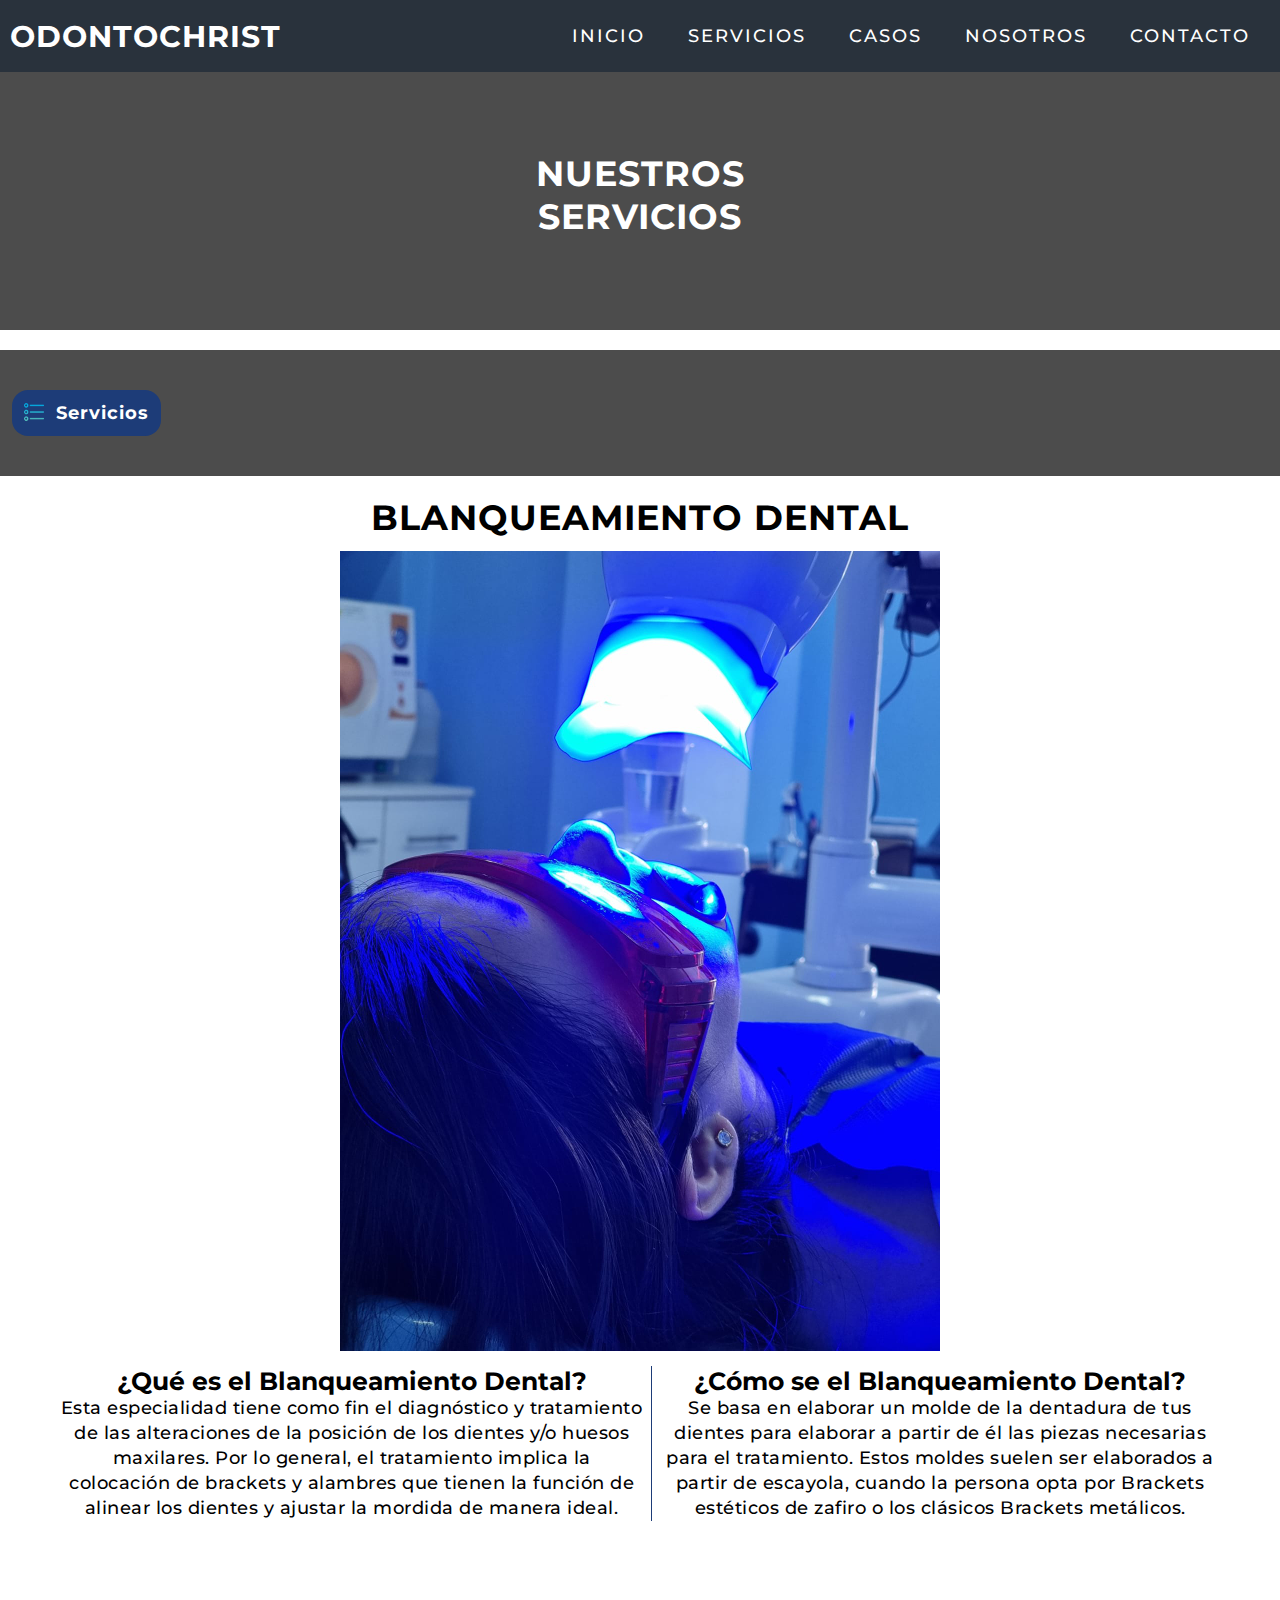
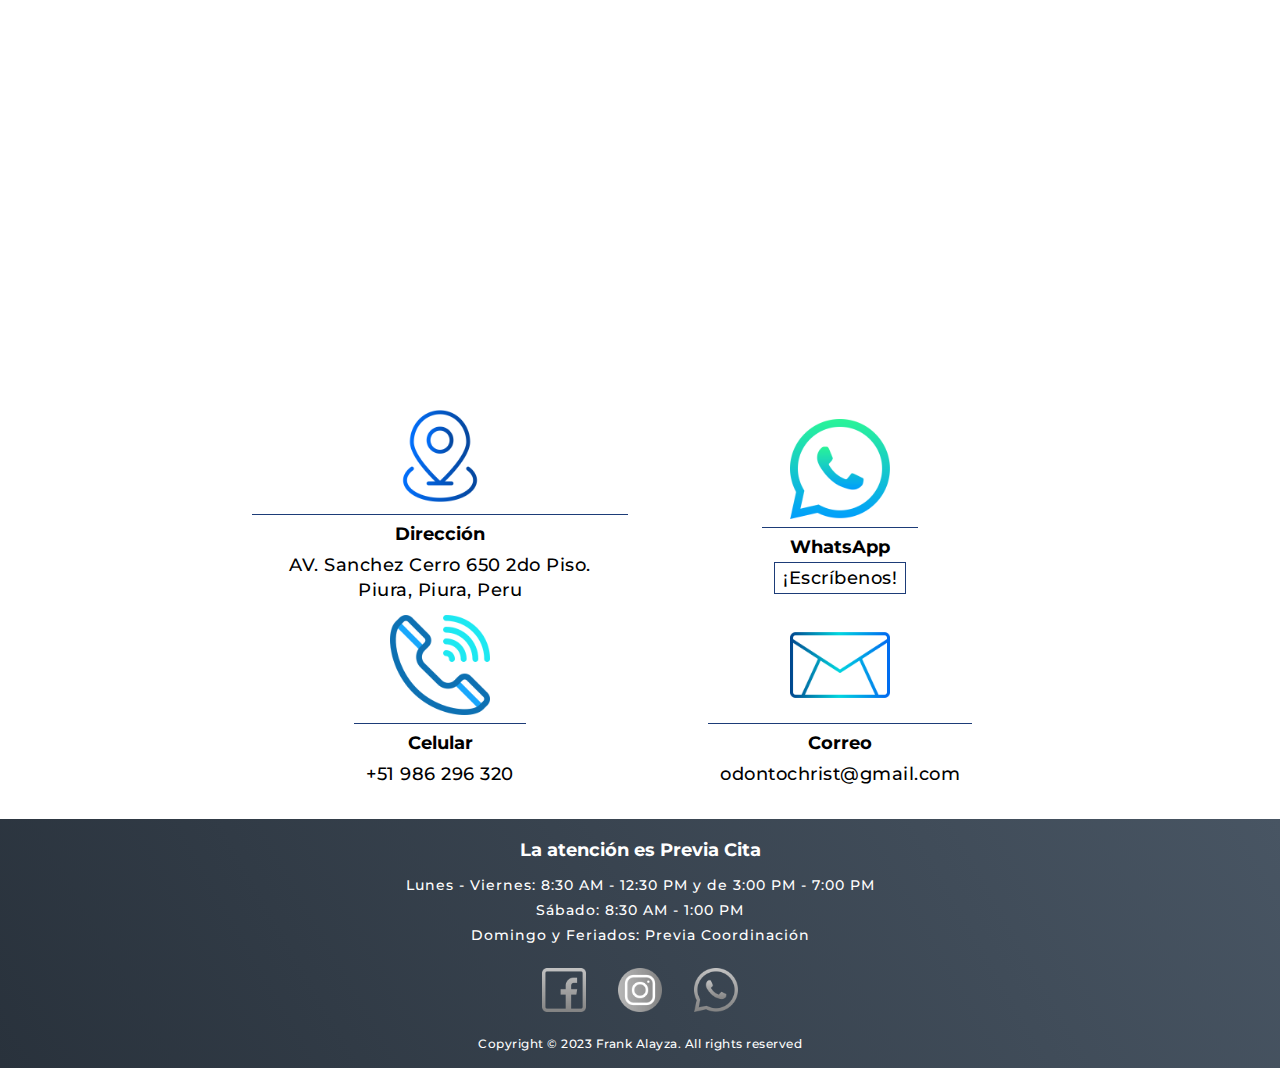
<file: HTML/blanqueamiento.html>
<!DOCTYPE html>
<html lang="es">
<head>
    <meta charset="UTF-8">
    <meta http-equiv="X-UA-Compatible" content="IE=edge">
    <meta name="viewport" content="width=device-width, initial-scale=1.0">
    <title>Ortodoncia</title>
    <link rel="stylesheet" href="../CSS/services-sub_pages.css">
    <style>
        .specialties-container {
            background-image: url(https://www.dentaltix.com/es/sites/default/files/blanqueamiento-dental-peroxido.jpg);
        }
    </style>
</head>
<body>

    <!-- Header -->

    <section id="header">
        <div class="header container">
          <div class="nav-bar">
            <div class="brand">
              <a href="index.html#hero">
                <h1>Odontochrist</h1>
              </a>
            </div>
            <div class="nav-list">
              <div class="hamburger">
                <div class="bar"></div>
              </div>
              <ul>
                <li><a href="../HTML/index.html#hero" data-after="Inicio">Inicio</a></li>
                <li><a href="../HTML/index.html#services" data-after="Servicios">Servicios</a></li>
                <li><a href="../HTML/index.html#cases" data-after="Nosotros">Casos</a></li>
                <li><a href="../HTML/index.html#about" data-after="Contacto">Nosotros</a></li>
                <li><a href="#contact" data-after="Contacto">Contacto</a></li>
              </ul>
            </div>
          </div>
        </div>
      </section>

    <!-- End Header -->

    <!-- Hero Section -->
    
    <section id="hero">
        <div class="hero-container">
            <h1>Nuestros Servicios</h1>
        </div>
    </section>

    <!-- End Hero Section -->

    <!-- Specialties Section -->

    <section id="specialties">
        <div id="specialties_image" class="specialties-container">
            <div id="initiator-services" class="all_specialties-container">
                <div class="all_specialties-container-top">
                    <div>
                        <img src="../IMG/lista (1).png" alt="">
                        <h3>Servicios</h3>
                    </div>
                    <div id="close_all_services" class="close-all_specialties-container-top">
                        <img src="../IMG/marca-x.png" alt="">
                    </div>
                </div>
                <ul>
                    <li id="ortodoncia" onclick="ortodoncia()">
                        <div>
                            <img src="../IMG/flecha-correcta.png" alt="">
                            <p>Ortodoncia</p>
                        </div>
                    </li>
                    <li id="profilaxis" onclick="profilaxis()">
                        <div>
                            <img src="../IMG/flecha-correcta.png" alt="">
                            <p>Profilaxis Dental</p>
                        </div>
                    </li>
                    <li id="curaciones" onclick="curaciones()">
                        <div>
                            <img src="../IMG/flecha-correcta.png" alt="">
                            <p>Curaciones Dentales</p>
                        </div>
                    </li>
                    <li id="endodoncia" onclick="endodoncia()">
                        <div>
                            <img src="../IMG/flecha-correcta.png" alt="">
                            <p>Endodoncia</p>
                        </div>
                    </li>
                    <li id="cirugia" onclick="cirugia()">
                        <div>
                            <img src="../IMG/flecha-correcta.png" alt="">
                            <p>Cirugía Dental</p>
                        </div>
                    </li>
                    <li id="rehabilitacion" onclick="rehabilitacion()">
                        <div>
                            <img src="../IMG/flecha-correcta.png" alt="">
                            <p>Rehabilitación Oral</p>
                        </div>
                    </li>
                    <li id="radiologia" onclick="radiologia()">
                        <div>
                            <img src="../IMG/flecha-correcta.png" alt="">
                            <p>Radiología Dental</p>
                        </div>
                    </li>
                    <li id="odontopediatria" onclick="odontopediatria()">
                        <div>
                            <img src="../IMG/flecha-correcta.png" alt="">
                            <p>Odontopediatría</p>
                        </div>
                    </li>
                    <li id="estetica" onclick="estetica()">
                        <div>
                            <img src="../IMG/flecha-correcta.png" alt="">
                            <p>Estética Dental</p>
                        </div>
                    </li>
                    <li id="blanqueamiento" onclick="blanqueamiento()">
                        <div>
                            <img src="../IMG/flecha-correcta.png" alt="">
                            <p>Blanqueamiento Dental</p>
                        </div>
                    </li>
                </ul>
            </div>
        </div>
    </section>

    <!-- End Specialties Section -->

    <!-- Specialty Section -->

    <section id="specialty">
        <div class="specialty-container">
            <h1 id="specialty-title">Blanqueamiento Dental</h1>
            <div class="specialty-img">
                <img id="specialty-image" src="../IMG/blanqueamiento.jpeg" alt="">
            </div>
            <div class="specialty-info">
                <div class="specialty-info-left">
                    <h2 id="specialty-FQ">¿Qué es el Blanqueamiento Dental?</h2>
                    <p id="specialty-FI">Esta especialidad tiene como fin el diagnóstico y tratamiento de las alteraciones de la posición de los dientes y/o huesos maxilares. Por lo general, el tratamiento implica la colocación de brackets y alambres que tienen la función de alinear los dientes y ajustar la mordida de manera ideal.</p>
                </div>
                <div class="specialty-info-right">
                    <h2 id="specialty-SQ">¿Cómo se el Blanqueamiento Dental?</h2>
                    <p id="specialty-SI">Se basa en elaborar un molde de la dentadura de tus dientes para elaborar a partir de él las piezas necesarias para el tratamiento. Estos moldes suelen ser elaborados a partir de escayola, cuando la persona opta por Brackets estéticos de zafiro o los clásicos Brackets metálicos.</p>
                </div>
            </div>
        </div>
    </section>

    <!-- End Specialty Section -->

    <!-- Contact Section -->
    
    <section id="contact">
        <div class="contact-container">
            <div class="contact-top">
                <iframe src="https://www.google.com/maps/embed?pb=!1m18!1m12!1m3!1d248.34031626902902!2d-80.62768158374666!3d-5.192509284201318!2m3!1f0!2f0!3f0!3m2!1i1024!2i768!4f13.1!3m3!1m2!1s0x904a11b3b5286883%3A0xe7a7b4e5310794dd!2sODONTOCHRIST!5e0!3m2!1ses!2spe!4v1683001592330!5m2!1ses!2spe" width="800" height="600" style="border:0;" allowfullscreen="" loading="lazy" referrerpolicy="no-referrer-when-downgrade"></iframe>
            </div>
            <div class="contact-bot">
                <div class="contact-items-container">
                    <div class="contact-item">
                        <div class="contact-item-img">
                            <img src="../IMG/marca-de-alfiler.png" alt="Map's logo">
                        </div>
                        <div class="contact-item-info">
                            <h3>Dirección</h3>
                            <p>AV. Sanchez Cerro 650 2do Piso. Piura, Piura, Peru</p>
                        </div>
                    </div>
                    <div class="contact-item">
                        <div class="contact-item-img">
                            <img src="../IMG/whatsapp.png" alt="WhatsApp logo">
                        </div>
                        <div class="contact-item-info">
                            <h3>WhatsApp</h3>
                            <p><a href="https://wa.link/ukxzh8">¡Escríbenos!</a></p>
                        </div>
                    </div>
                    <div class="contact-item">
                        <div class="contact-item-img">
                            <img src="../IMG/llamada-telefonica.png" alt="phone logo">
                        </div>
                        <div class="contact-item-info">
                            <h3>Celular</h3>
                            <p>+51 986 296 320</p>
                        </div>
                    </div>
                    <div class="contact-item">
                        <div class="contact-item-img">
                            <img src="../IMG/sobre.png" alt="mail logo">
                        </div>
                        <div class="contact-item-info">
                            <h3>Correo</h3>
                            <p>odontochrist@gmail.com</p>
                        </div>
                    </div>
                </div>
            </div>
        </div>
    </section>

    <!-- End Contact Section -->

    <!-- Footer -->

    <section id="footer">
        <div class="footer-container">
            <div class="schedule">
                <h3>La atención es Previa Cita</h3>
                <p>
                    Lunes - Viernes: 8:30 AM - 12:30 PM y de 3:00 PM - 7:00 PM<br>
                    Sábado: 8:30 AM - 1:00 PM <br>
                    Domingo y Feriados: Previa Coordinación
                </p>
            </div>
            <div class="social-icons">
                <div class="social-item">
                    <a href="https://www.facebook.com/ODONTOCHRIST/">
                        <img src="../IMG/facebook.png" alt="facebook's icon">
                    </a>
                </div>
                <div class="social-item">
                    <a href="https://www.instagram.com/odontochrist87/?igshid=ZDdkNTZiNTM%3D">
                        <img src="../IMG/instagram.png" alt="facebook's icon">
                    </a>
                </div>
                <div class="social-item">
                    <a href="https://wa.link/ukxzh8">
                        <img src="../IMG/whatsapp.png" alt="facebook's icon">
                    </a>
                </div>
            </div>
            <p>Copyright © 2023 Frank Alayza. All rights reserved</p>
        </div>
    </section>

    <!-- End Footer -->
    
    <script src="../JS/main.js"></script>
</body>
</html>
</file>
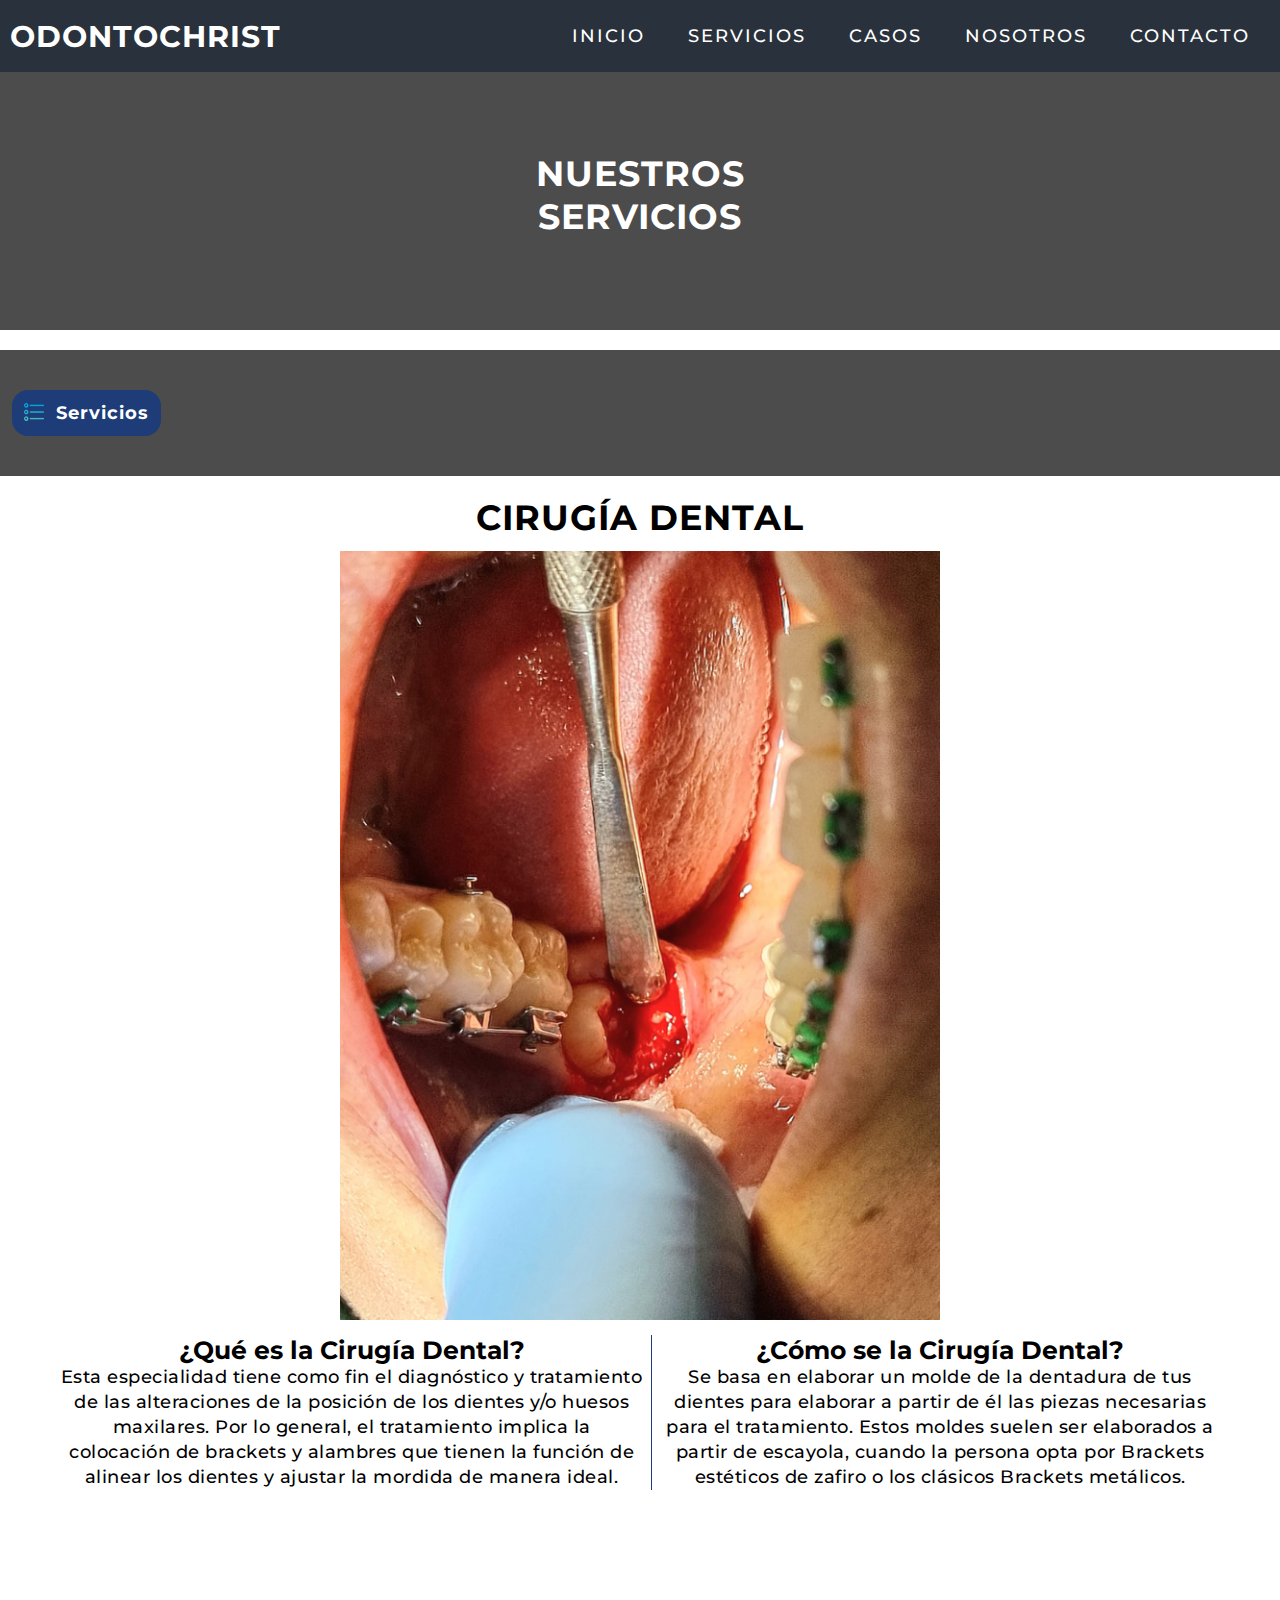
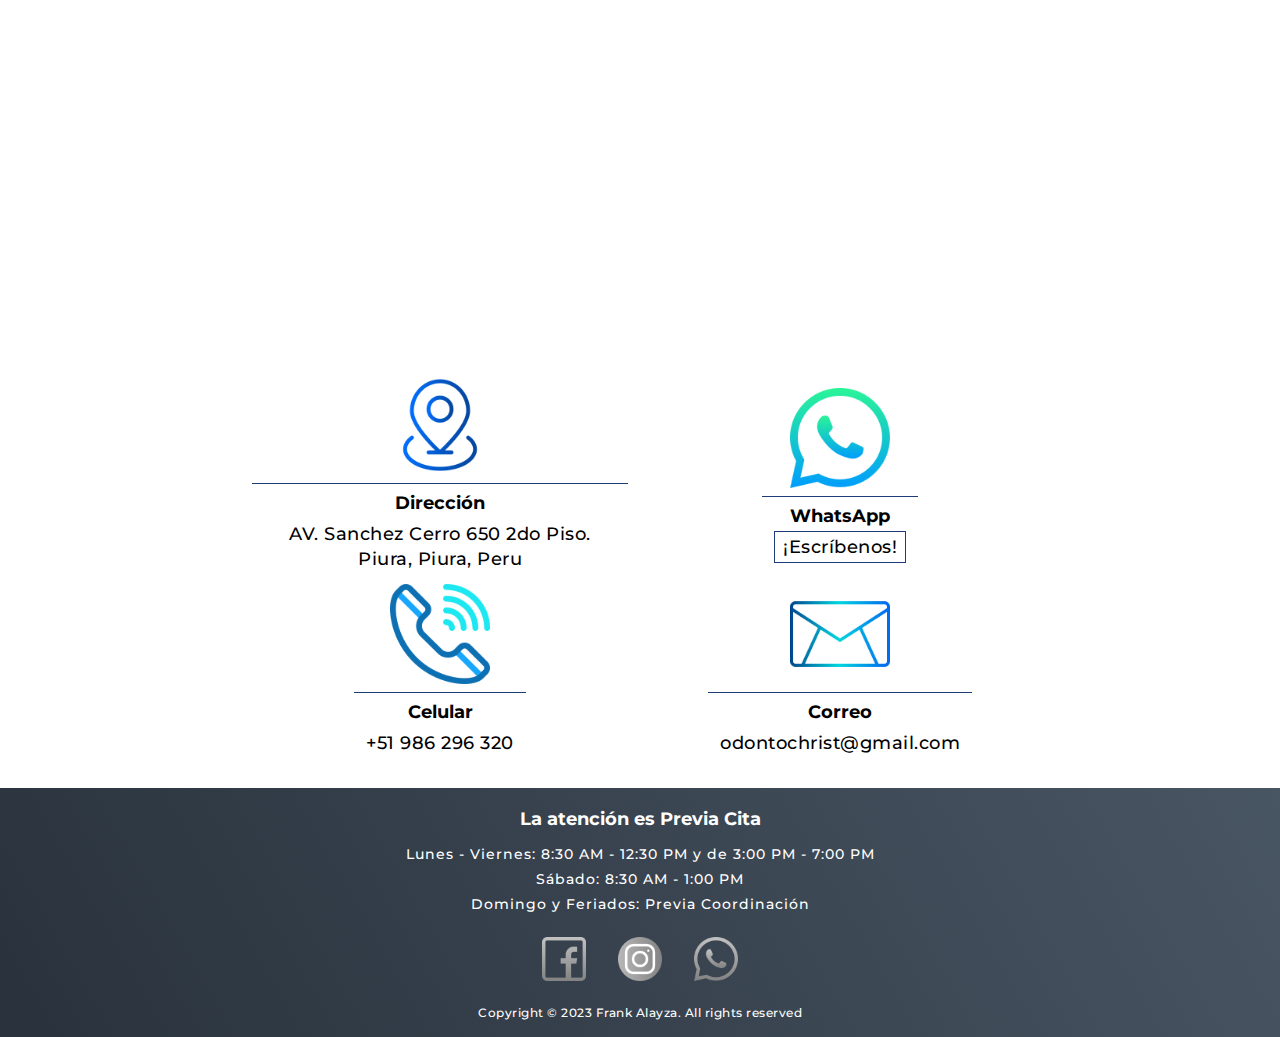
<file: HTML/cirugia.html>
<!DOCTYPE html>
<html lang="es">
<head>
    <meta charset="UTF-8">
    <meta http-equiv="X-UA-Compatible" content="IE=edge">
    <meta name="viewport" content="width=device-width, initial-scale=1.0">
    <title>Ortodoncia</title>
    <link rel="stylesheet" href="../CSS/services-sub_pages.css">
    <style>
        .specialties-container {
            background-image: url(https://www.clinicasdentalbell.es/wp-content/uploads/2021/03/preguntas-cirugia-bucal-CD-1024x683.jpg);
        }
    </style>
</head>
<body>

    <!-- Header -->

    <section id="header">
        <div class="header container">
          <div class="nav-bar">
            <div class="brand">
              <a href="index.html#hero">
                <h1>Odontochrist</h1>
              </a>
            </div>
            <div class="nav-list">
              <div class="hamburger">
                <div class="bar"></div>
              </div>
              <ul>
                <li><a href="../HTML/index.html#hero" data-after="Inicio">Inicio</a></li>
                <li><a href="../HTML/index.html#services" data-after="Servicios">Servicios</a></li>
                <li><a href="../HTML/index.html#cases" data-after="Nosotros">Casos</a></li>
                <li><a href="../HTML/index.html#about" data-after="Contacto">Nosotros</a></li>
                <li><a href="#contact" data-after="Contacto">Contacto</a></li>
              </ul>
            </div>
          </div>
        </div>
      </section>

    <!-- End Header -->

    <!-- Hero Section -->
    
    <section id="hero">
        <div class="hero-container">
            <h1>Nuestros Servicios</h1>
        </div>
    </section>

    <!-- End Hero Section -->

    <!-- Specialties Section -->

    <section id="specialties">
        <div id="specialties_image" class="specialties-container">
            <div id="initiator-services" class="all_specialties-container">
                <div class="all_specialties-container-top">
                    <div>
                        <img src="../IMG/lista (1).png" alt="">
                        <h3>Servicios</h3>
                    </div>
                    <div id="close_all_services" class="close-all_specialties-container-top">
                        <img src="../IMG/marca-x.png" alt="">
                    </div>
                </div>
                <ul>
                    <li id="ortodoncia" onclick="ortodoncia()">
                        <div>
                            <img src="../IMG/flecha-correcta.png" alt="">
                            <p>Ortodoncia</p>
                        </div>
                    </li>
                    <li id="profilaxis" onclick="profilaxis()">
                        <div>
                            <img src="../IMG/flecha-correcta.png" alt="">
                            <p>Profilaxis Dental</p>
                        </div>
                    </li>
                    <li id="curaciones" onclick="curaciones()">
                        <div>
                            <img src="../IMG/flecha-correcta.png" alt="">
                            <p>Curaciones Dentales</p>
                        </div>
                    </li>
                    <li id="endodoncia" onclick="endodoncia()">
                        <div>
                            <img src="../IMG/flecha-correcta.png" alt="">
                            <p>Endodoncia</p>
                        </div>
                    </li>
                    <li id="cirugia" onclick="cirugia()">
                        <div>
                            <img src="../IMG/flecha-correcta.png" alt="">
                            <p>Cirugía Dental</p>
                        </div>
                    </li>
                    <li id="rehabilitacion" onclick="rehabilitacion()">
                        <div>
                            <img src="../IMG/flecha-correcta.png" alt="">
                            <p>Rehabilitación Oral</p>
                        </div>
                    </li>
                    <li id="radiologia" onclick="radiologia()">
                        <div>
                            <img src="../IMG/flecha-correcta.png" alt="">
                            <p>Radiología Dental</p>
                        </div>
                    </li>
                    <li id="odontopediatria" onclick="odontopediatria()">
                        <div>
                            <img src="../IMG/flecha-correcta.png" alt="">
                            <p>Odontopediatría</p>
                        </div>
                    </li>
                    <li id="estetica" onclick="estetica()">
                        <div>
                            <img src="../IMG/flecha-correcta.png" alt="">
                            <p>Estética Dental</p>
                        </div>
                    </li>
                    <li id="blanqueamiento" onclick="blanqueamiento()">
                        <div>
                            <img src="../IMG/flecha-correcta.png" alt="">
                            <p>Blanqueamiento Dental</p>
                        </div>
                    </li>
                </ul>
            </div>
        </div>
    </section>

    <!-- End Specialties Section -->

    <!-- Specialty Section -->

    <section id="specialty">
        <div class="specialty-container">
            <h1 id="specialty-title">Cirugía Dental</h1>
            <div class="specialty-img">
                <img id="specialty-image" src="../IMG/cirujia_dental.jpeg" alt="">
            </div>
            <div class="specialty-info">
                <div class="specialty-info-left">
                    <h2 id="specialty-FQ">¿Qué es la Cirugía Dental?</h2>
                    <p id="specialty-FI">Esta especialidad tiene como fin el diagnóstico y tratamiento de las alteraciones de la posición de los dientes y/o huesos maxilares. Por lo general, el tratamiento implica la colocación de brackets y alambres que tienen la función de alinear los dientes y ajustar la mordida de manera ideal.</p>
                </div>
                <div class="specialty-info-right">
                    <h2 id="specialty-SQ">¿Cómo se la Cirugía Dental?</h2>
                    <p id="specialty-SI">Se basa en elaborar un molde de la dentadura de tus dientes para elaborar a partir de él las piezas necesarias para el tratamiento. Estos moldes suelen ser elaborados a partir de escayola, cuando la persona opta por Brackets estéticos de zafiro o los clásicos Brackets metálicos.</p>
                </div>
            </div>
        </div>
    </section>

    <!-- End Specialty Section -->

    <!-- Contact Section -->
    
    <section id="contact">
        <div class="contact-container">
            <div class="contact-top">
                <iframe src="https://www.google.com/maps/embed?pb=!1m18!1m12!1m3!1d248.34031626902902!2d-80.62768158374666!3d-5.192509284201318!2m3!1f0!2f0!3f0!3m2!1i1024!2i768!4f13.1!3m3!1m2!1s0x904a11b3b5286883%3A0xe7a7b4e5310794dd!2sODONTOCHRIST!5e0!3m2!1ses!2spe!4v1683001592330!5m2!1ses!2spe" width="800" height="600" style="border:0;" allowfullscreen="" loading="lazy" referrerpolicy="no-referrer-when-downgrade"></iframe>
            </div>
            <div class="contact-bot">
                <div class="contact-items-container">
                    <div class="contact-item">
                        <div class="contact-item-img">
                            <img src="../IMG/marca-de-alfiler.png" alt="Map's logo">
                        </div>
                        <div class="contact-item-info">
                            <h3>Dirección</h3>
                            <p>AV. Sanchez Cerro 650 2do Piso. Piura, Piura, Peru</p>
                        </div>
                    </div>
                    <div class="contact-item">
                        <div class="contact-item-img">
                            <img src="../IMG/whatsapp.png" alt="WhatsApp logo">
                        </div>
                        <div class="contact-item-info">
                            <h3>WhatsApp</h3>
                            <p><a href="https://wa.link/ukxzh8">¡Escríbenos!</a></p>
                        </div>
                    </div>
                    <div class="contact-item">
                        <div class="contact-item-img">
                            <img src="../IMG/llamada-telefonica.png" alt="phone logo">
                        </div>
                        <div class="contact-item-info">
                            <h3>Celular</h3>
                            <p>+51 986 296 320</p>
                        </div>
                    </div>
                    <div class="contact-item">
                        <div class="contact-item-img">
                            <img src="../IMG/sobre.png" alt="mail logo">
                        </div>
                        <div class="contact-item-info">
                            <h3>Correo</h3>
                            <p>odontochrist@gmail.com</p>
                        </div>
                    </div>
                </div>
            </div>
        </div>
    </section>

    <!-- End Contact Section -->

    <!-- Footer -->

    <section id="footer">
        <div class="footer-container">
            <div class="schedule">
                <h3>La atención es Previa Cita</h3>
                <p>
                    Lunes - Viernes: 8:30 AM - 12:30 PM y de 3:00 PM - 7:00 PM<br>
                    Sábado: 8:30 AM - 1:00 PM <br>
                    Domingo y Feriados: Previa Coordinación
                </p>
            </div>
            <div class="social-icons">
                <div class="social-item">
                    <a href="https://www.facebook.com/ODONTOCHRIST/">
                        <img src="../IMG/facebook.png" alt="facebook's icon">
                    </a>
                </div>
                <div class="social-item">
                    <a href="https://www.instagram.com/odontochrist87/?igshid=ZDdkNTZiNTM%3D">
                        <img src="../IMG/instagram.png" alt="facebook's icon">
                    </a>
                </div>
                <div class="social-item">
                    <a href="https://wa.link/ukxzh8">
                        <img src="../IMG/whatsapp.png" alt="facebook's icon">
                    </a>
                </div>
            </div>
            <p>Copyright © 2023 Frank Alayza. All rights reserved</p>
        </div>
    </section>

    <!-- End Footer -->
    
    <script src="../JS/main.js"></script>
</body>
</html>
</file>
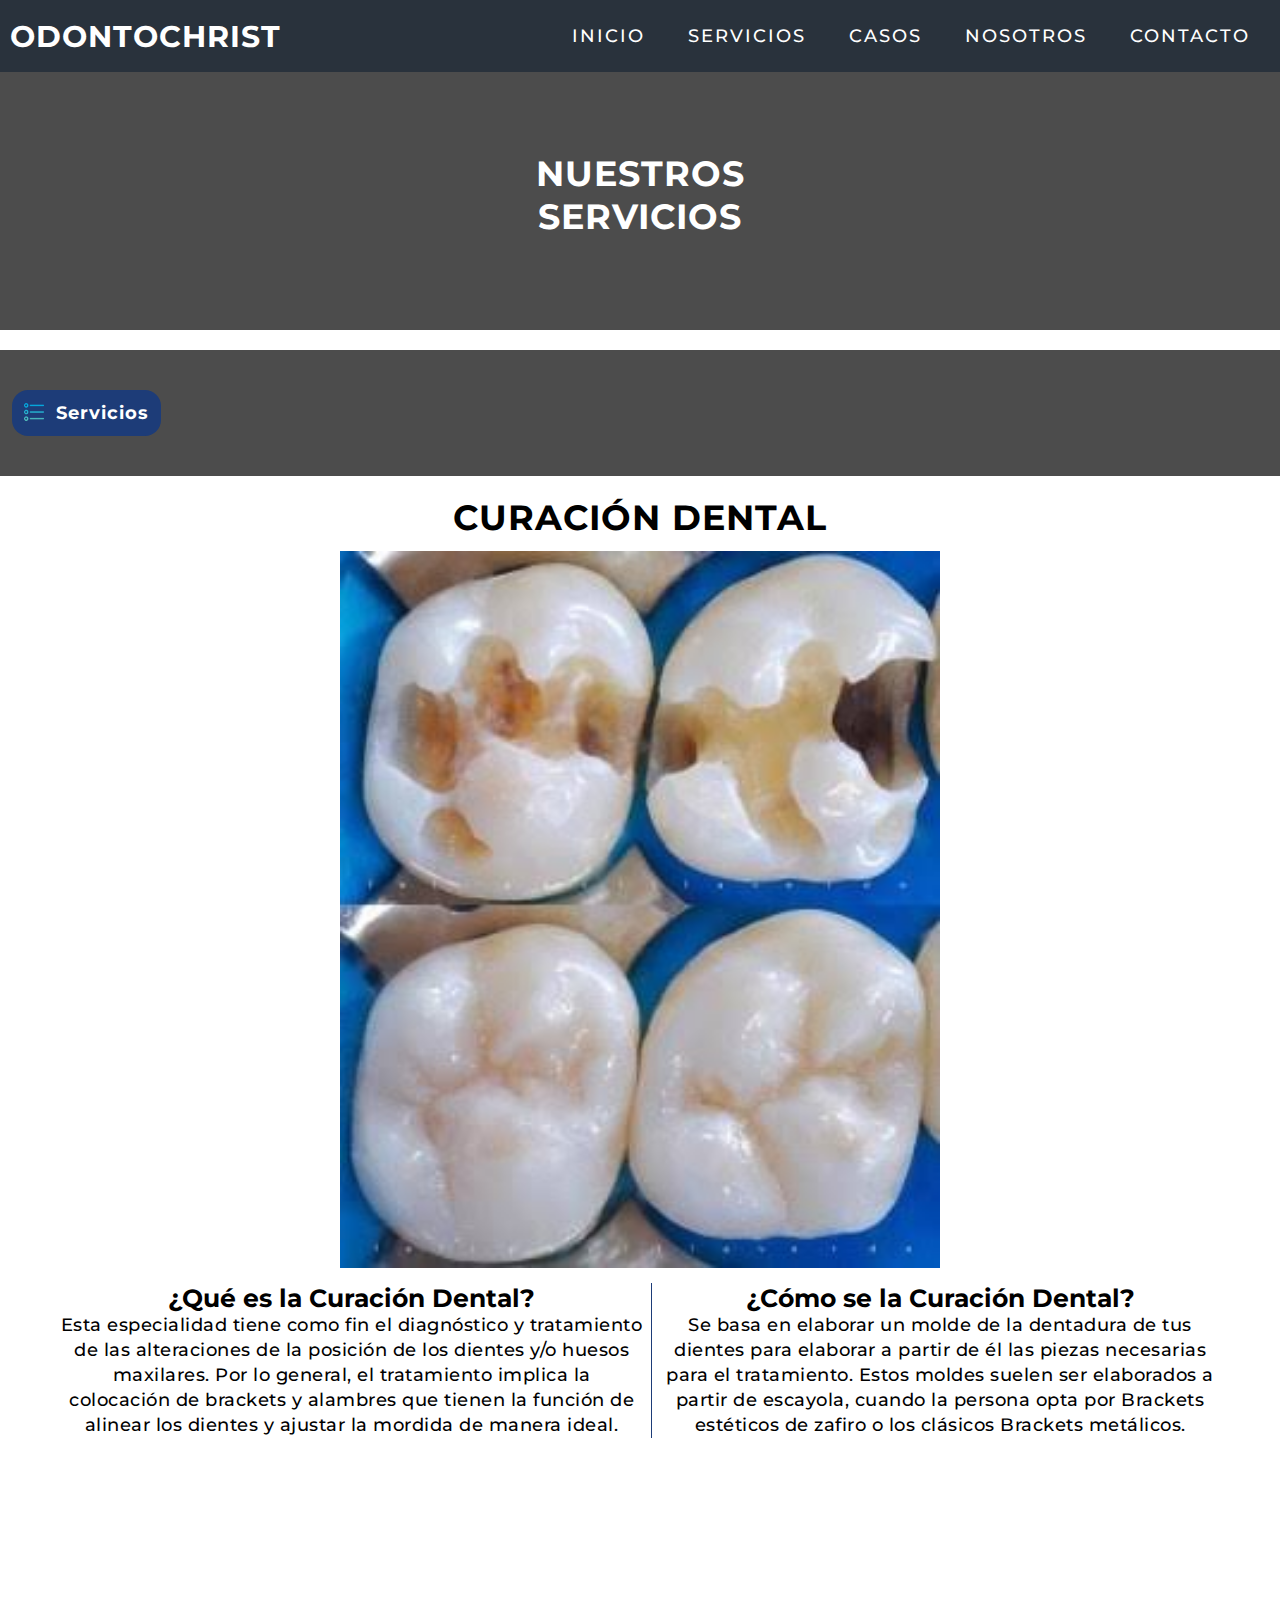
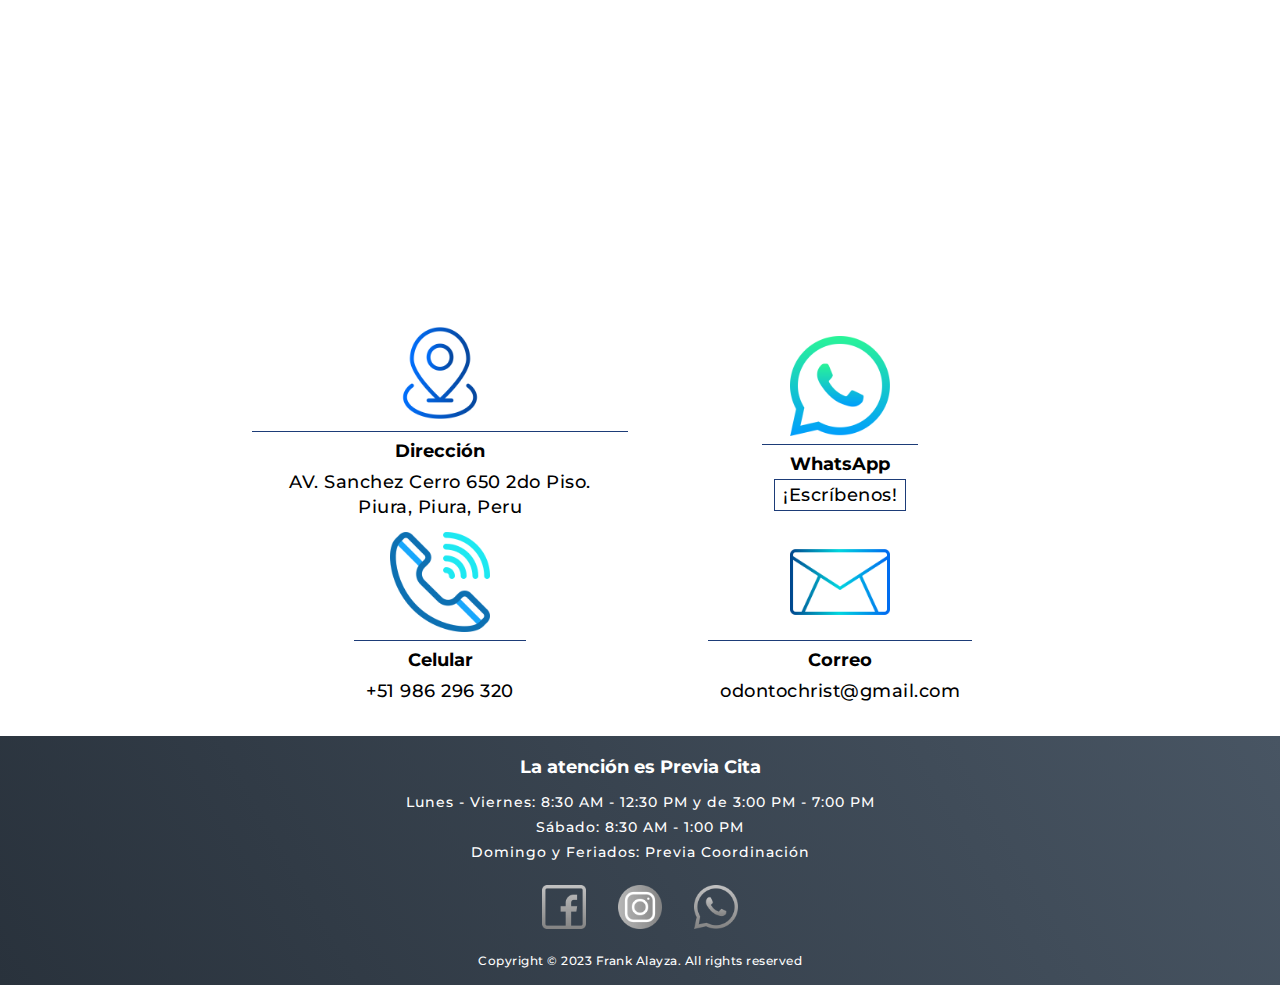
<file: HTML/curaciones.html>
<!DOCTYPE html>
<html lang="es">
<head>
    <meta charset="UTF-8">
    <meta http-equiv="X-UA-Compatible" content="IE=edge">
    <meta name="viewport" content="width=device-width, initial-scale=1.0">
    <title>Ortodoncia</title>
    <link rel="stylesheet" href="../CSS/services-sub_pages.css">
    <style>
        .specialties-container {
            background-image: url(https://static.wixstatic.com/media/a758a3_e378c39709ad44ccaaff76aabb357b09~mv2.png/v1/fill/w_740,h_650,al_c,q_95/a758a3_e378c39709ad44ccaaff76aabb357b09~mv2.webp);
        }
    </style>
</head>
<body>

    <!-- Header -->

    <section id="header">
        <div class="header container">
          <div class="nav-bar">
            <div class="brand">
              <a href="index.html#hero">
                <h1>Odontochrist</h1>
              </a>
            </div>
            <div class="nav-list">
              <div class="hamburger">
                <div class="bar"></div>
              </div>
              <ul>
                <li><a href="../HTML/index.html#hero" data-after="Inicio">Inicio</a></li>
                <li><a href="../HTML/index.html#services" data-after="Servicios">Servicios</a></li>
                <li><a href="../HTML/index.html#cases" data-after="Nosotros">Casos</a></li>
                <li><a href="../HTML/index.html#about" data-after="Contacto">Nosotros</a></li>
                <li><a href="#contact" data-after="Contacto">Contacto</a></li>
              </ul>
            </div>
          </div>
        </div>
      </section>

    <!-- End Header -->

    <!-- Hero Section -->
    
    <section id="hero">
        <div class="hero-container">
            <h1>Nuestros Servicios</h1>
        </div>
    </section>

    <!-- End Hero Section -->

    <!-- Specialties Section -->

    <section id="specialties">
        <div id="specialties_image" class="specialties-container">
            <div id="initiator-services" class="all_specialties-container">
                <div class="all_specialties-container-top">
                    <div>
                        <img src="../IMG/lista (1).png" alt="">
                        <h3>Servicios</h3>
                    </div>
                    <div id="close_all_services" class="close-all_specialties-container-top">
                        <img src="../IMG/marca-x.png" alt="">
                    </div>
                </div>
                <ul>
                    <li id="ortodoncia" onclick="ortodoncia()">
                        <div>
                            <img src="../IMG/flecha-correcta.png" alt="">
                            <p>Ortodoncia</p>
                        </div>
                    </li>
                    <li id="profilaxis" onclick="profilaxis()">
                        <div>
                            <img src="../IMG/flecha-correcta.png" alt="">
                            <p>Profilaxis Dental</p>
                        </div>
                    </li>
                    <li id="curaciones" onclick="curaciones()">
                        <div>
                            <img src="../IMG/flecha-correcta.png" alt="">
                            <p>Curaciones Dentales</p>
                        </div>
                    </li>
                    <li id="endodoncia" onclick="endodoncia()">
                        <div>
                            <img src="../IMG/flecha-correcta.png" alt="">
                            <p>Endodoncia</p>
                        </div>
                    </li>
                    <li id="cirugia" onclick="cirugia()">
                        <div>
                            <img src="../IMG/flecha-correcta.png" alt="">
                            <p>Cirugía Dental</p>
                        </div>
                    </li>
                    <li id="rehabilitacion" onclick="rehabilitacion()">
                        <div>
                            <img src="../IMG/flecha-correcta.png" alt="">
                            <p>Rehabilitación Oral</p>
                        </div>
                    </li>
                    <li id="radiologia" onclick="radiologia()">
                        <div>
                            <img src="../IMG/flecha-correcta.png" alt="">
                            <p>Radiología Dental</p>
                        </div>
                    </li>
                    <li id="odontopediatria" onclick="odontopediatria()">
                        <div>
                            <img src="../IMG/flecha-correcta.png" alt="">
                            <p>Odontopediatría</p>
                        </div>
                    </li>
                    <li id="estetica" onclick="estetica()">
                        <div>
                            <img src="../IMG/flecha-correcta.png" alt="">
                            <p>Estética Dental</p>
                        </div>
                    </li>
                    <li id="blanqueamiento" onclick="blanqueamiento()">
                        <div>
                            <img src="../IMG/flecha-correcta.png" alt="">
                            <p>Blanqueamiento Dental</p>
                        </div>
                    </li>
                </ul>
            </div>
        </div>
    </section>

    <!-- End Specialties Section -->

    <!-- Specialty Section -->

    <section id="specialty">
        <div class="specialty-container">
            <h1 id="specialty-title">Curación Dental</h1>
            <div class="specialty-img">
                <img id="specialty-image" src="../IMG/curaciones.jpeg" alt="">
            </div>
            <div class="specialty-info">
                <div class="specialty-info-left">
                    <h2 id="specialty-FQ">¿Qué es la Curación Dental?</h2>
                    <p id="specialty-FI">Esta especialidad tiene como fin el diagnóstico y tratamiento de las alteraciones de la posición de los dientes y/o huesos maxilares. Por lo general, el tratamiento implica la colocación de brackets y alambres que tienen la función de alinear los dientes y ajustar la mordida de manera ideal.</p>
                </div>
                <div class="specialty-info-right">
                    <h2 id="specialty-SQ">¿Cómo se la Curación Dental?</h2>
                    <p id="specialty-SI">Se basa en elaborar un molde de la dentadura de tus dientes para elaborar a partir de él las piezas necesarias para el tratamiento. Estos moldes suelen ser elaborados a partir de escayola, cuando la persona opta por Brackets estéticos de zafiro o los clásicos Brackets metálicos.</p>
                </div>
            </div>
        </div>
    </section>

    <!-- End Specialty Section -->

    <!-- Contact Section -->
    
    <section id="contact">
        <div class="contact-container">
            <div class="contact-top">
                <iframe src="https://www.google.com/maps/embed?pb=!1m18!1m12!1m3!1d248.34031626902902!2d-80.62768158374666!3d-5.192509284201318!2m3!1f0!2f0!3f0!3m2!1i1024!2i768!4f13.1!3m3!1m2!1s0x904a11b3b5286883%3A0xe7a7b4e5310794dd!2sODONTOCHRIST!5e0!3m2!1ses!2spe!4v1683001592330!5m2!1ses!2spe" width="800" height="600" style="border:0;" allowfullscreen="" loading="lazy" referrerpolicy="no-referrer-when-downgrade"></iframe>
            </div>
            <div class="contact-bot">
                <div class="contact-items-container">
                    <div class="contact-item">
                        <div class="contact-item-img">
                            <img src="../IMG/marca-de-alfiler.png" alt="Map's logo">
                        </div>
                        <div class="contact-item-info">
                            <h3>Dirección</h3>
                            <p>AV. Sanchez Cerro 650 2do Piso. Piura, Piura, Peru</p>
                        </div>
                    </div>
                    <div class="contact-item">
                        <div class="contact-item-img">
                            <img src="../IMG/whatsapp.png" alt="WhatsApp logo">
                        </div>
                        <div class="contact-item-info">
                            <h3>WhatsApp</h3>
                            <p><a href="https://wa.link/ukxzh8">¡Escríbenos!</a></p>
                        </div>
                    </div>
                    <div class="contact-item">
                        <div class="contact-item-img">
                            <img src="../IMG/llamada-telefonica.png" alt="phone logo">
                        </div>
                        <div class="contact-item-info">
                            <h3>Celular</h3>
                            <p>+51 986 296 320</p>
                        </div>
                    </div>
                    <div class="contact-item">
                        <div class="contact-item-img">
                            <img src="../IMG/sobre.png" alt="mail logo">
                        </div>
                        <div class="contact-item-info">
                            <h3>Correo</h3>
                            <p>odontochrist@gmail.com</p>
                        </div>
                    </div>
                </div>
            </div>
        </div>
    </section>

    <!-- End Contact Section -->

    <!-- Footer -->

    <section id="footer">
        <div class="footer-container">
            <div class="schedule">
                <h3>La atención es Previa Cita</h3>
                <p>
                    Lunes - Viernes: 8:30 AM - 12:30 PM y de 3:00 PM - 7:00 PM<br>
                    Sábado: 8:30 AM - 1:00 PM <br>
                    Domingo y Feriados: Previa Coordinación
                </p>
            </div>
            <div class="social-icons">
                <div class="social-item">
                    <a href="https://www.facebook.com/ODONTOCHRIST/">
                        <img src="../IMG/facebook.png" alt="facebook's icon">
                    </a>
                </div>
                <div class="social-item">
                    <a href="https://www.instagram.com/odontochrist87/?igshid=ZDdkNTZiNTM%3D">
                        <img src="../IMG/instagram.png" alt="facebook's icon">
                    </a>
                </div>
                <div class="social-item">
                    <a href="https://wa.link/ukxzh8">
                        <img src="../IMG/whatsapp.png" alt="facebook's icon">
                    </a>
                </div>
            </div>
            <p>Copyright © 2023 Frank Alayza. All rights reserved</p>
        </div>
    </section>

    <!-- End Footer -->
    
    <script src="../JS/main.js"></script>
</body>
</html>
</file>
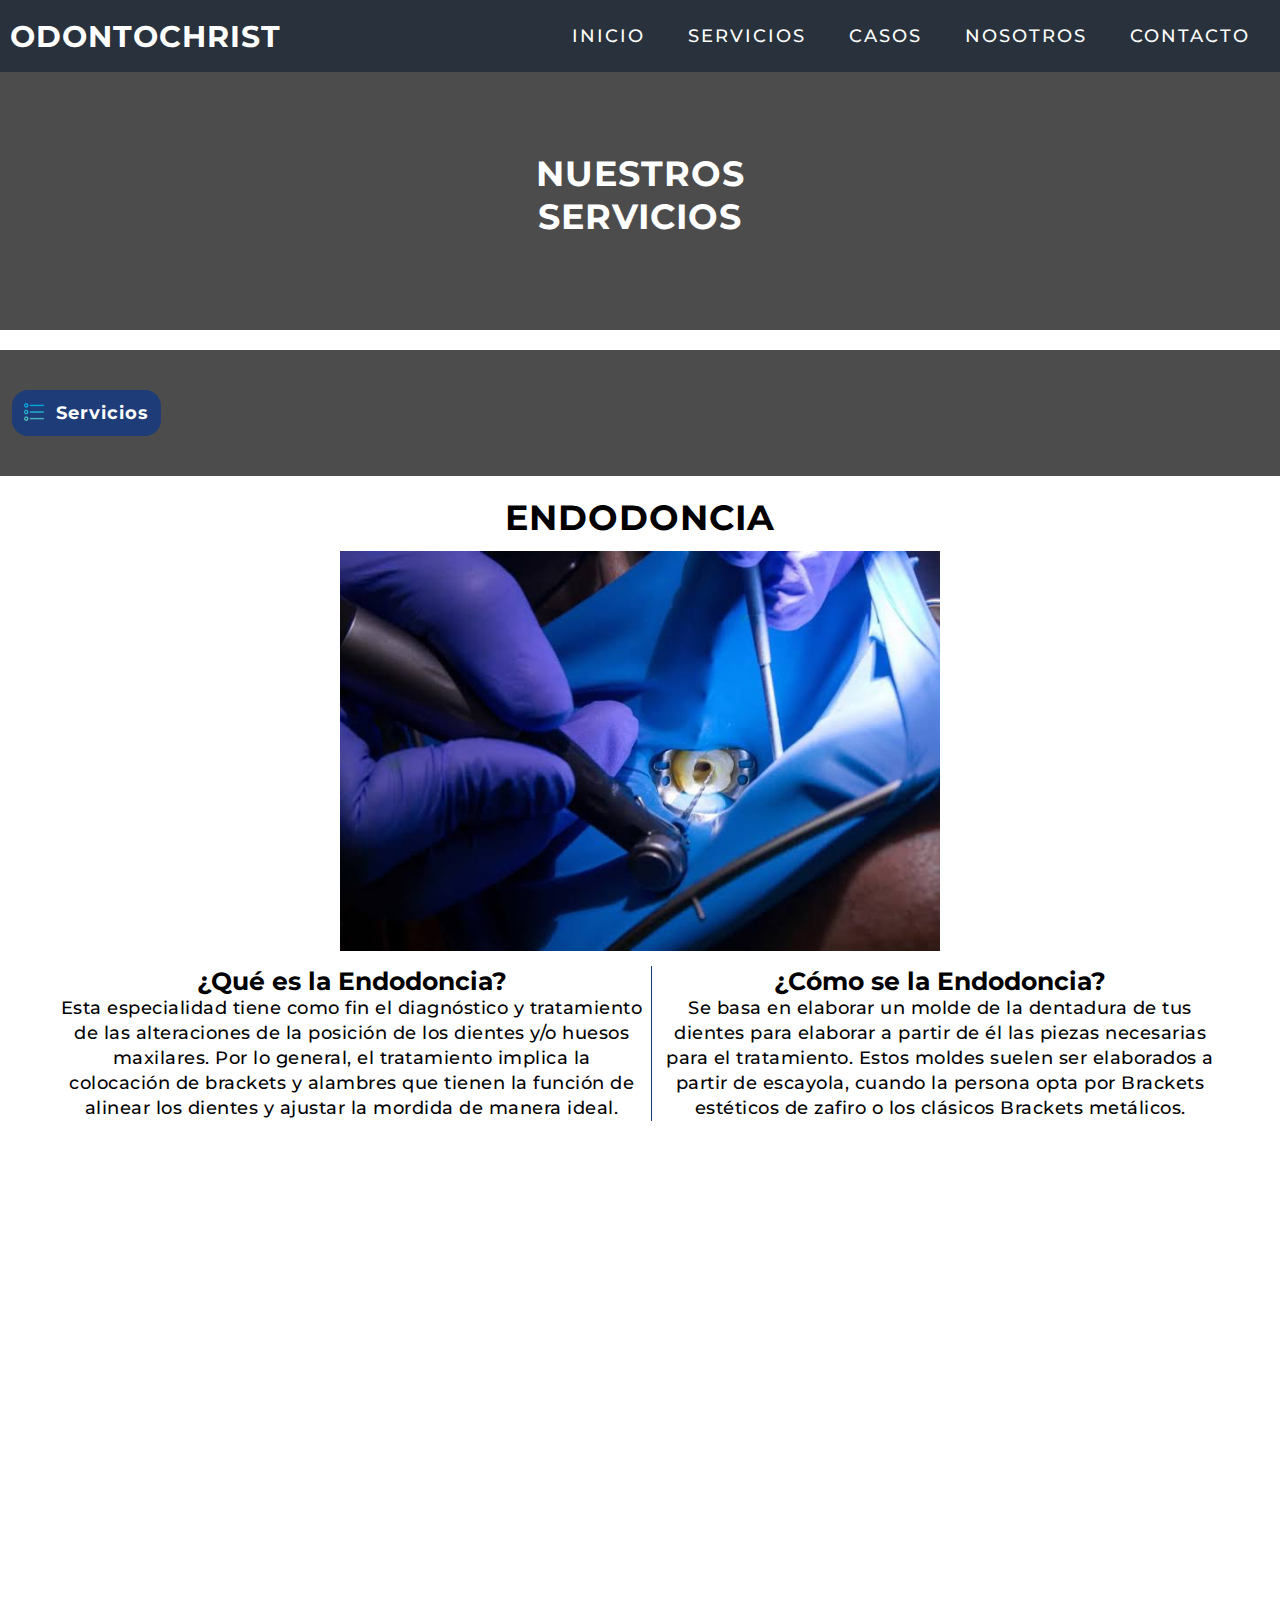
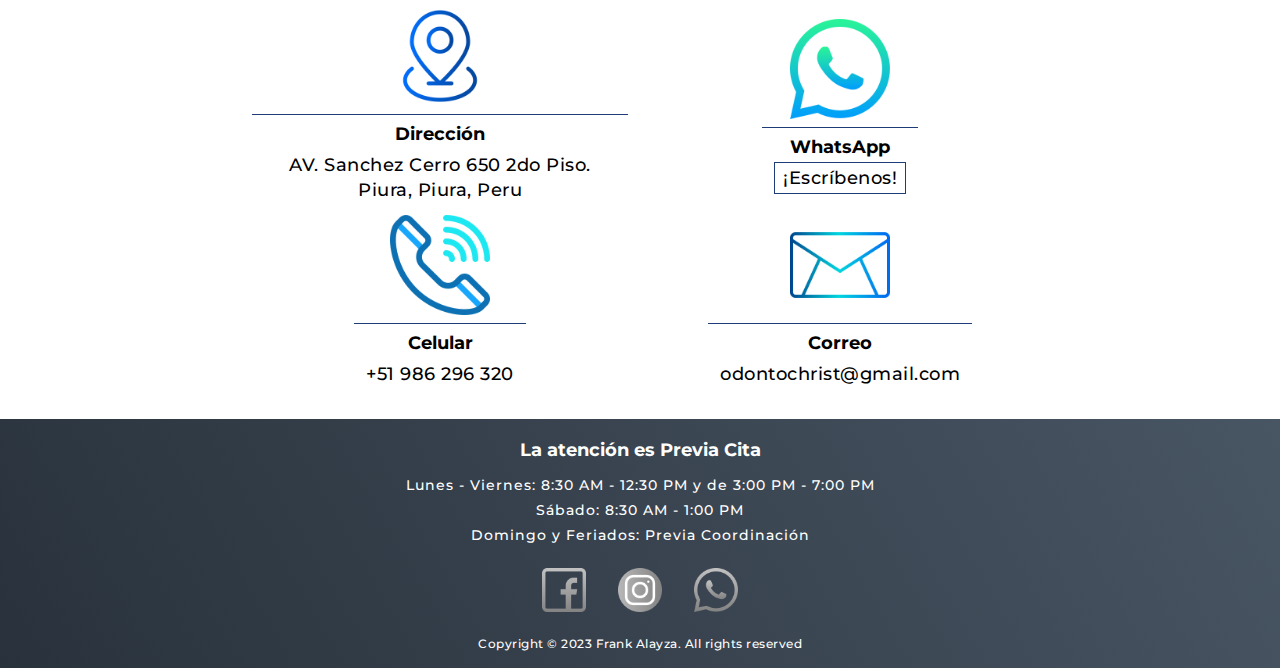
<file: HTML/endodoncia.html>
<!DOCTYPE html>
<html lang="es">
<head>
    <meta charset="UTF-8">
    <meta http-equiv="X-UA-Compatible" content="IE=edge">
    <meta name="viewport" content="width=device-width, initial-scale=1.0">
    <title>Ortodoncia</title>
    <link rel="stylesheet" href="../CSS/services-sub_pages.css">
    <style>
        .specialties-container {
            background-image: url(https://expertdent.pe/upload/thumb/907x540_16510953602895dda6091.jpg);
        }
    </style>
</head>
<body>

    <!-- Header -->

    <section id="header">
        <div class="header container">
          <div class="nav-bar">
            <div class="brand">
              <a href="index.html#hero">
                <h1>Odontochrist</h1>
              </a>
            </div>
            <div class="nav-list">
              <div class="hamburger">
                <div class="bar"></div>
              </div>
              <ul>
                <li><a href="../HTML/index.html#hero" data-after="Inicio">Inicio</a></li>
                <li><a href="../HTML/index.html#services" data-after="Servicios">Servicios</a></li>
                <li><a href="../HTML/index.html#cases" data-after="Nosotros">Casos</a></li>
                <li><a href="../HTML/index.html#about" data-after="Contacto">Nosotros</a></li>
                <li><a href="#contact" data-after="Contacto">Contacto</a></li>
              </ul>
            </div>
          </div>
        </div>
      </section>

    <!-- End Header -->

    <!-- Hero Section -->
    
    <section id="hero">
        <div class="hero-container">
            <h1>Nuestros Servicios</h1>
        </div>
    </section>

    <!-- End Hero Section -->

    <!-- Specialties Section -->

    <section id="specialties">
        <div id="specialties_image" class="specialties-container">
            <div id="initiator-services" class="all_specialties-container">
                <div class="all_specialties-container-top">
                    <div>
                        <img src="../IMG/lista (1).png" alt="">
                        <h3>Servicios</h3>
                    </div>
                    <div id="close_all_services" class="close-all_specialties-container-top">
                        <img src="../IMG/marca-x.png" alt="">
                    </div>
                </div>
                <ul>
                    <li id="ortodoncia" onclick="ortodoncia()">
                        <div>
                            <img src="../IMG/flecha-correcta.png" alt="">
                            <p>Ortodoncia</p>
                        </div>
                    </li>
                    <li id="profilaxis" onclick="profilaxis()">
                        <div>
                            <img src="../IMG/flecha-correcta.png" alt="">
                            <p>Profilaxis Dental</p>
                        </div>
                    </li>
                    <li id="curaciones" onclick="curaciones()">
                        <div>
                            <img src="../IMG/flecha-correcta.png" alt="">
                            <p>Curaciones Dentales</p>
                        </div>
                    </li>
                    <li id="endodoncia" onclick="endodoncia()">
                        <div>
                            <img src="../IMG/flecha-correcta.png" alt="">
                            <p>Endodoncia</p>
                        </div>
                    </li>
                    <li id="cirugia" onclick="cirugia()">
                        <div>
                            <img src="../IMG/flecha-correcta.png" alt="">
                            <p>Cirugía Dental</p>
                        </div>
                    </li>
                    <li id="rehabilitacion" onclick="rehabilitacion()">
                        <div>
                            <img src="../IMG/flecha-correcta.png" alt="">
                            <p>Rehabilitación Oral</p>
                        </div>
                    </li>
                    <li id="radiologia" onclick="radiologia()">
                        <div>
                            <img src="../IMG/flecha-correcta.png" alt="">
                            <p>Radiología Dental</p>
                        </div>
                    </li>
                    <li id="odontopediatria" onclick="odontopediatria()">
                        <div>
                            <img src="../IMG/flecha-correcta.png" alt="">
                            <p>Odontopediatría</p>
                        </div>
                    </li>
                    <li id="estetica" onclick="estetica()">
                        <div>
                            <img src="../IMG/flecha-correcta.png" alt="">
                            <p>Estética Dental</p>
                        </div>
                    </li>
                    <li id="blanqueamiento" onclick="blanqueamiento()">
                        <div>
                            <img src="../IMG/flecha-correcta.png" alt="">
                            <p>Blanqueamiento Dental</p>
                        </div>
                    </li>
                </ul>
            </div>
        </div>
    </section>

    <!-- End Specialties Section -->

    <!-- Specialty Section -->

    <section id="specialty">
        <div class="specialty-container">
            <h1 id="specialty-title">Endodoncia</h1>
            <div class="specialty-img">
                <img id="specialty-image" src="../IMG/endodoncia.jpeg" alt="">
            </div>
            <div class="specialty-info">
                <div class="specialty-info-left">
                    <h2 id="specialty-FQ">¿Qué es la Endodoncia?</h2>
                    <p id="specialty-FI">Esta especialidad tiene como fin el diagnóstico y tratamiento de las alteraciones de la posición de los dientes y/o huesos maxilares. Por lo general, el tratamiento implica la colocación de brackets y alambres que tienen la función de alinear los dientes y ajustar la mordida de manera ideal.</p>
                </div>
                <div class="specialty-info-right">
                    <h2 id="specialty-SQ">¿Cómo se la Endodoncia?</h2>
                    <p id="specialty-SI">Se basa en elaborar un molde de la dentadura de tus dientes para elaborar a partir de él las piezas necesarias para el tratamiento. Estos moldes suelen ser elaborados a partir de escayola, cuando la persona opta por Brackets estéticos de zafiro o los clásicos Brackets metálicos.</p>
                </div>
            </div>
        </div>
    </section>

    <!-- End Specialty Section -->

    <!-- Contact Section -->
    
    <section id="contact">
        <div class="contact-container">
            <div class="contact-top">
                <iframe src="https://www.google.com/maps/embed?pb=!1m18!1m12!1m3!1d248.34031626902902!2d-80.62768158374666!3d-5.192509284201318!2m3!1f0!2f0!3f0!3m2!1i1024!2i768!4f13.1!3m3!1m2!1s0x904a11b3b5286883%3A0xe7a7b4e5310794dd!2sODONTOCHRIST!5e0!3m2!1ses!2spe!4v1683001592330!5m2!1ses!2spe" width="800" height="600" style="border:0;" allowfullscreen="" loading="lazy" referrerpolicy="no-referrer-when-downgrade"></iframe>
            </div>
            <div class="contact-bot">
                <div class="contact-items-container">
                    <div class="contact-item">
                        <div class="contact-item-img">
                            <img src="../IMG/marca-de-alfiler.png" alt="Map's logo">
                        </div>
                        <div class="contact-item-info">
                            <h3>Dirección</h3>
                            <p>AV. Sanchez Cerro 650 2do Piso. Piura, Piura, Peru</p>
                        </div>
                    </div>
                    <div class="contact-item">
                        <div class="contact-item-img">
                            <img src="../IMG/whatsapp.png" alt="WhatsApp logo">
                        </div>
                        <div class="contact-item-info">
                            <h3>WhatsApp</h3>
                            <p><a href="https://wa.link/ukxzh8">¡Escríbenos!</a></p>
                        </div>
                    </div>
                    <div class="contact-item">
                        <div class="contact-item-img">
                            <img src="../IMG/llamada-telefonica.png" alt="phone logo">
                        </div>
                        <div class="contact-item-info">
                            <h3>Celular</h3>
                            <p>+51 986 296 320</p>
                        </div>
                    </div>
                    <div class="contact-item">
                        <div class="contact-item-img">
                            <img src="../IMG/sobre.png" alt="mail logo">
                        </div>
                        <div class="contact-item-info">
                            <h3>Correo</h3>
                            <p>odontochrist@gmail.com</p>
                        </div>
                    </div>
                </div>
            </div>
        </div>
    </section>

    <!-- End Contact Section -->

    <!-- Footer -->

    <section id="footer">
        <div class="footer-container">
            <div class="schedule">
                <h3>La atención es Previa Cita</h3>
                <p>
                    Lunes - Viernes: 8:30 AM - 12:30 PM y de 3:00 PM - 7:00 PM<br>
                    Sábado: 8:30 AM - 1:00 PM <br>
                    Domingo y Feriados: Previa Coordinación
                </p>
            </div>
            <div class="social-icons">
                <div class="social-item">
                    <a href="https://www.facebook.com/ODONTOCHRIST/">
                        <img src="../IMG/facebook.png" alt="facebook's icon">
                    </a>
                </div>
                <div class="social-item">
                    <a href="https://www.instagram.com/odontochrist87/?igshid=ZDdkNTZiNTM%3D">
                        <img src="../IMG/instagram.png" alt="facebook's icon">
                    </a>
                </div>
                <div class="social-item">
                    <a href="https://wa.link/ukxzh8">
                        <img src="../IMG/whatsapp.png" alt="facebook's icon">
                    </a>
                </div>
            </div>
            <p>Copyright © 2023 Frank Alayza. All rights reserved</p>
        </div>
    </section>

    <!-- End Footer -->
    
    <script src="../JS/main.js"></script>
</body>
</html>
</file>
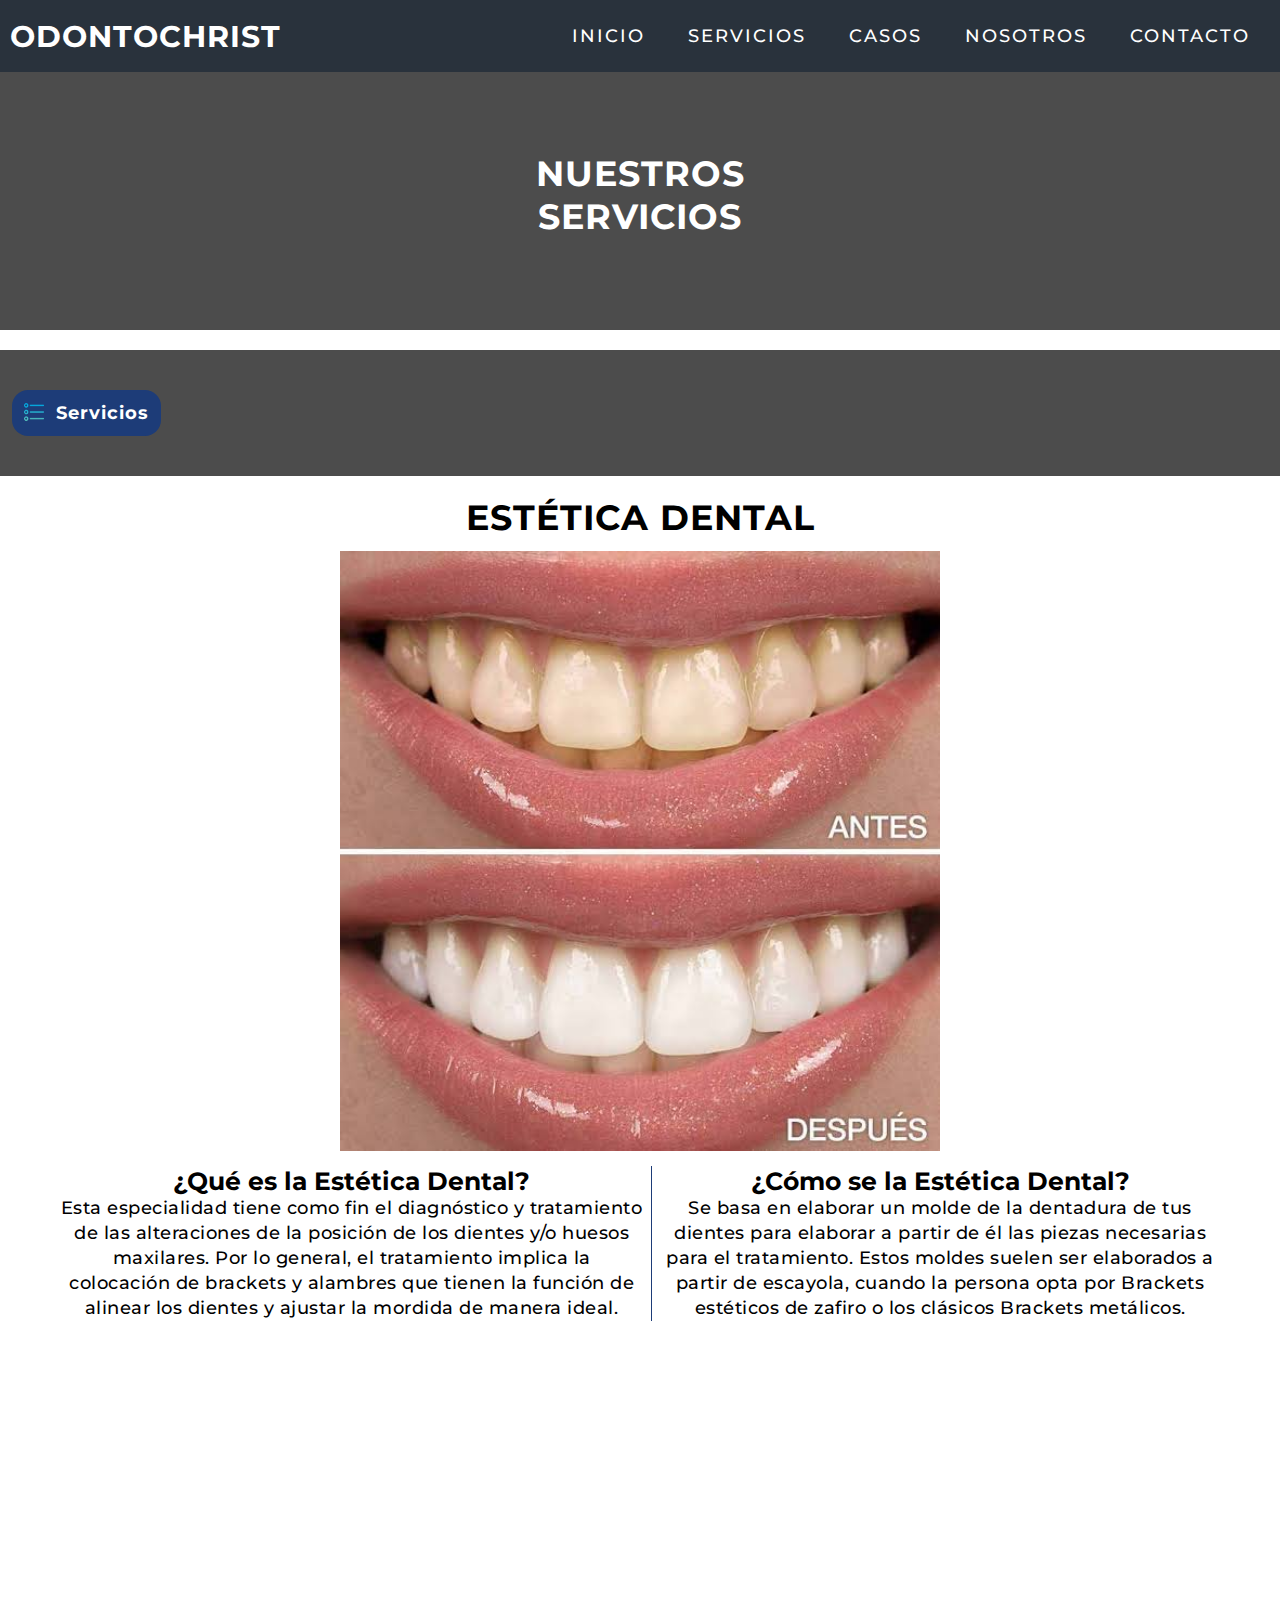
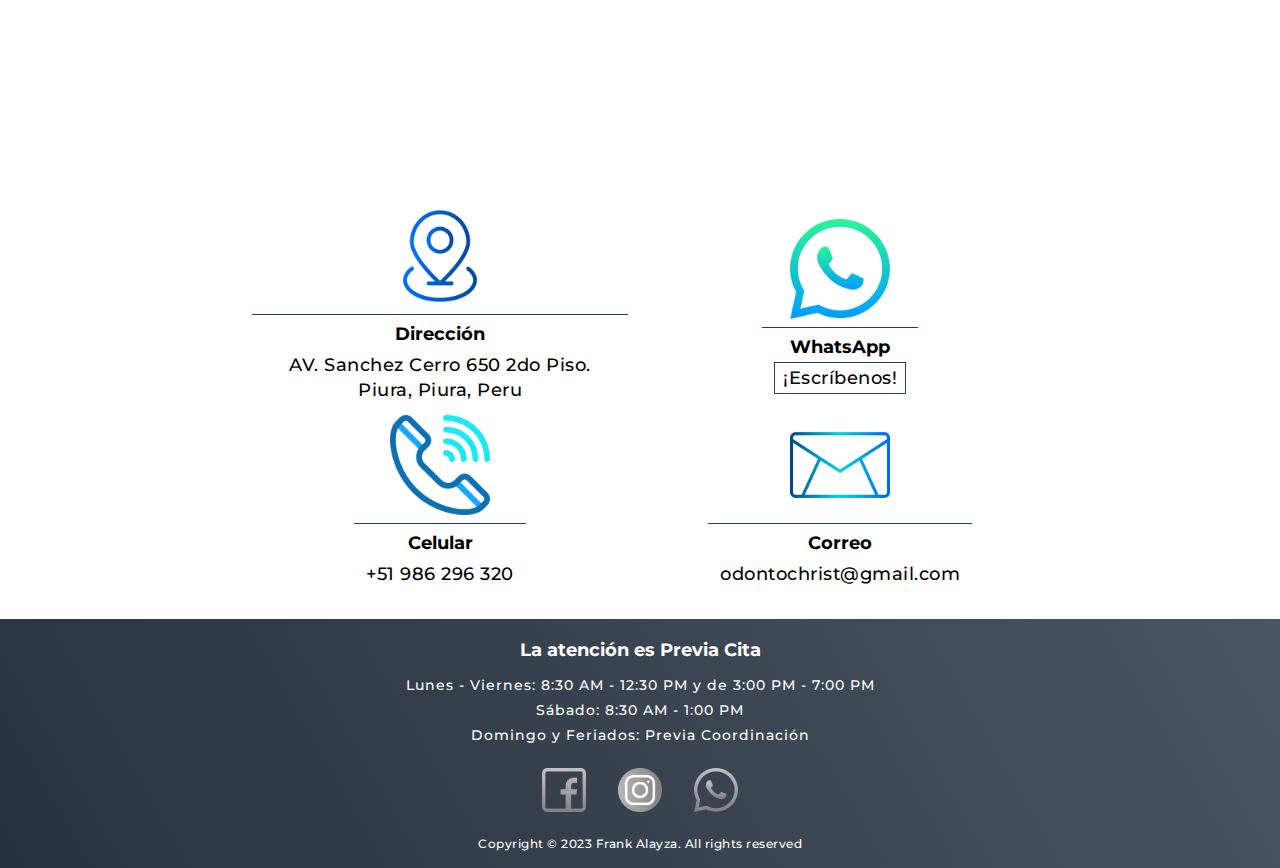
<file: HTML/estetica.html>
<!DOCTYPE html>
<html lang="es">
<head>
    <meta charset="UTF-8">
    <meta http-equiv="X-UA-Compatible" content="IE=edge">
    <meta name="viewport" content="width=device-width, initial-scale=1.0">
    <title>Ortodoncia</title>
    <link rel="stylesheet" href="../CSS/services-sub_pages.css">
    <style>
        .specialties-container {
            background-image: url(https://www.topdoctors.mx/files/Image/large/a2304a7289ff7e4f12dd73cc42e0f45b.jpg);
        }
    </style>
</head>
<body>

    <!-- Header -->

    <section id="header">
        <div class="header container">
          <div class="nav-bar">
            <div class="brand">
              <a href="index.html#hero">
                <h1>Odontochrist</h1>
              </a>
            </div>
            <div class="nav-list">
              <div class="hamburger">
                <div class="bar"></div>
              </div>
              <ul>
                <li><a href="../HTML/index.html#hero" data-after="Inicio">Inicio</a></li>
                <li><a href="../HTML/index.html#services" data-after="Servicios">Servicios</a></li>
                <li><a href="../HTML/index.html#cases" data-after="Nosotros">Casos</a></li>
                <li><a href="../HTML/index.html#about" data-after="Contacto">Nosotros</a></li>
                <li><a href="#contact" data-after="Contacto">Contacto</a></li>
              </ul>
            </div>
          </div>
        </div>
      </section>

    <!-- End Header -->

    <!-- Hero Section -->
    
    <section id="hero">
        <div class="hero-container">
            <h1>Nuestros Servicios</h1>
        </div>
    </section>

    <!-- End Hero Section -->

    <!-- Specialties Section -->

    <section id="specialties">
        <div id="specialties_image" class="specialties-container">
            <div id="initiator-services" class="all_specialties-container">
                <div class="all_specialties-container-top">
                    <div>
                        <img src="../IMG/lista (1).png" alt="">
                        <h3>Servicios</h3>
                    </div>
                    <div id="close_all_services" class="close-all_specialties-container-top">
                        <img src="../IMG/marca-x.png" alt="">
                    </div>
                </div>
                <ul>
                    <li id="ortodoncia" onclick="ortodoncia()">
                        <div>
                            <img src="../IMG/flecha-correcta.png" alt="">
                            <p>Ortodoncia</p>
                        </div>
                    </li>
                    <li id="profilaxis" onclick="profilaxis()">
                        <div>
                            <img src="../IMG/flecha-correcta.png" alt="">
                            <p>Profilaxis Dental</p>
                        </div>
                    </li>
                    <li id="curaciones" onclick="curaciones()">
                        <div>
                            <img src="../IMG/flecha-correcta.png" alt="">
                            <p>Curaciones Dentales</p>
                        </div>
                    </li>
                    <li id="endodoncia" onclick="endodoncia()">
                        <div>
                            <img src="../IMG/flecha-correcta.png" alt="">
                            <p>Endodoncia</p>
                        </div>
                    </li>
                    <li id="cirugia" onclick="cirugia()">
                        <div>
                            <img src="../IMG/flecha-correcta.png" alt="">
                            <p>Cirugía Dental</p>
                        </div>
                    </li>
                    <li id="rehabilitacion" onclick="rehabilitacion()">
                        <div>
                            <img src="../IMG/flecha-correcta.png" alt="">
                            <p>Rehabilitación Oral</p>
                        </div>
                    </li>
                    <li id="radiologia" onclick="radiologia()">
                        <div>
                            <img src="../IMG/flecha-correcta.png" alt="">
                            <p>Radiología Dental</p>
                        </div>
                    </li>
                    <li id="odontopediatria" onclick="odontopediatria()">
                        <div>
                            <img src="../IMG/flecha-correcta.png" alt="">
                            <p>Odontopediatría</p>
                        </div>
                    </li>
                    <li id="estetica" onclick="estetica()">
                        <div>
                            <img src="../IMG/flecha-correcta.png" alt="">
                            <p>Estética Dental</p>
                        </div>
                    </li>
                    <li id="blanqueamiento" onclick="blanqueamiento()">
                        <div>
                            <img src="../IMG/flecha-correcta.png" alt="">
                            <p>Blanqueamiento Dental</p>
                        </div>
                    </li>
                </ul>
            </div>
        </div>
    </section>

    <!-- End Specialties Section -->

    <!-- Specialty Section -->

    <section id="specialty">
        <div class="specialty-container">
            <h1 id="specialty-title">Estética Dental</h1>
            <div class="specialty-img">
                <img id="specialty-image" src="../IMG/estetica_dental.jpeg" alt="">
            </div>
            <div class="specialty-info">
                <div class="specialty-info-left">
                    <h2 id="specialty-FQ">¿Qué es la Estética Dental?</h2>
                    <p id="specialty-FI">Esta especialidad tiene como fin el diagnóstico y tratamiento de las alteraciones de la posición de los dientes y/o huesos maxilares. Por lo general, el tratamiento implica la colocación de brackets y alambres que tienen la función de alinear los dientes y ajustar la mordida de manera ideal.</p>
                </div>
                <div class="specialty-info-right">
                    <h2 id="specialty-SQ">¿Cómo se la Estética Dental?</h2>
                    <p id="specialty-SI">Se basa en elaborar un molde de la dentadura de tus dientes para elaborar a partir de él las piezas necesarias para el tratamiento. Estos moldes suelen ser elaborados a partir de escayola, cuando la persona opta por Brackets estéticos de zafiro o los clásicos Brackets metálicos.</p>
                </div>
            </div>
        </div>
    </section>

    <!-- End Specialty Section -->

    <!-- Contact Section -->
    
    <section id="contact">
        <div class="contact-container">
            <div class="contact-top">
                <iframe src="https://www.google.com/maps/embed?pb=!1m18!1m12!1m3!1d248.34031626902902!2d-80.62768158374666!3d-5.192509284201318!2m3!1f0!2f0!3f0!3m2!1i1024!2i768!4f13.1!3m3!1m2!1s0x904a11b3b5286883%3A0xe7a7b4e5310794dd!2sODONTOCHRIST!5e0!3m2!1ses!2spe!4v1683001592330!5m2!1ses!2spe" width="800" height="600" style="border:0;" allowfullscreen="" loading="lazy" referrerpolicy="no-referrer-when-downgrade"></iframe>
            </div>
            <div class="contact-bot">
                <div class="contact-items-container">
                    <div class="contact-item">
                        <div class="contact-item-img">
                            <img src="../IMG/marca-de-alfiler.png" alt="Map's logo">
                        </div>
                        <div class="contact-item-info">
                            <h3>Dirección</h3>
                            <p>AV. Sanchez Cerro 650 2do Piso. Piura, Piura, Peru</p>
                        </div>
                    </div>
                    <div class="contact-item">
                        <div class="contact-item-img">
                            <img src="../IMG/whatsapp.png" alt="WhatsApp logo">
                        </div>
                        <div class="contact-item-info">
                            <h3>WhatsApp</h3>
                            <p><a href="https://wa.link/ukxzh8">¡Escríbenos!</a></p>
                        </div>
                    </div>
                    <div class="contact-item">
                        <div class="contact-item-img">
                            <img src="../IMG/llamada-telefonica.png" alt="phone logo">
                        </div>
                        <div class="contact-item-info">
                            <h3>Celular</h3>
                            <p>+51 986 296 320</p>
                        </div>
                    </div>
                    <div class="contact-item">
                        <div class="contact-item-img">
                            <img src="../IMG/sobre.png" alt="mail logo">
                        </div>
                        <div class="contact-item-info">
                            <h3>Correo</h3>
                            <p>odontochrist@gmail.com</p>
                        </div>
                    </div>
                </div>
            </div>
        </div>
    </section>

    <!-- End Contact Section -->

    <!-- Footer -->

    <section id="footer">
        <div class="footer-container">
            <div class="schedule">
                <h3>La atención es Previa Cita</h3>
                <p>
                    Lunes - Viernes: 8:30 AM - 12:30 PM y de 3:00 PM - 7:00 PM<br>
                    Sábado: 8:30 AM - 1:00 PM <br>
                    Domingo y Feriados: Previa Coordinación
                </p>
            </div>
            <div class="social-icons">
                <div class="social-item">
                    <a href="https://www.facebook.com/ODONTOCHRIST/">
                        <img src="../IMG/facebook.png" alt="facebook's icon">
                    </a>
                </div>
                <div class="social-item">
                    <a href="https://www.instagram.com/odontochrist87/?igshid=ZDdkNTZiNTM%3D">
                        <img src="../IMG/instagram.png" alt="facebook's icon">
                    </a>
                </div>
                <div class="social-item">
                    <a href="https://wa.link/ukxzh8">
                        <img src="../IMG/whatsapp.png" alt="facebook's icon">
                    </a>
                </div>
            </div>
            <p>Copyright © 2023 Frank Alayza. All rights reserved</p>
        </div>
    </section>

    <!-- End Footer -->
    
    <script src="../JS/main.js"></script>
</body>
</html>
</file>
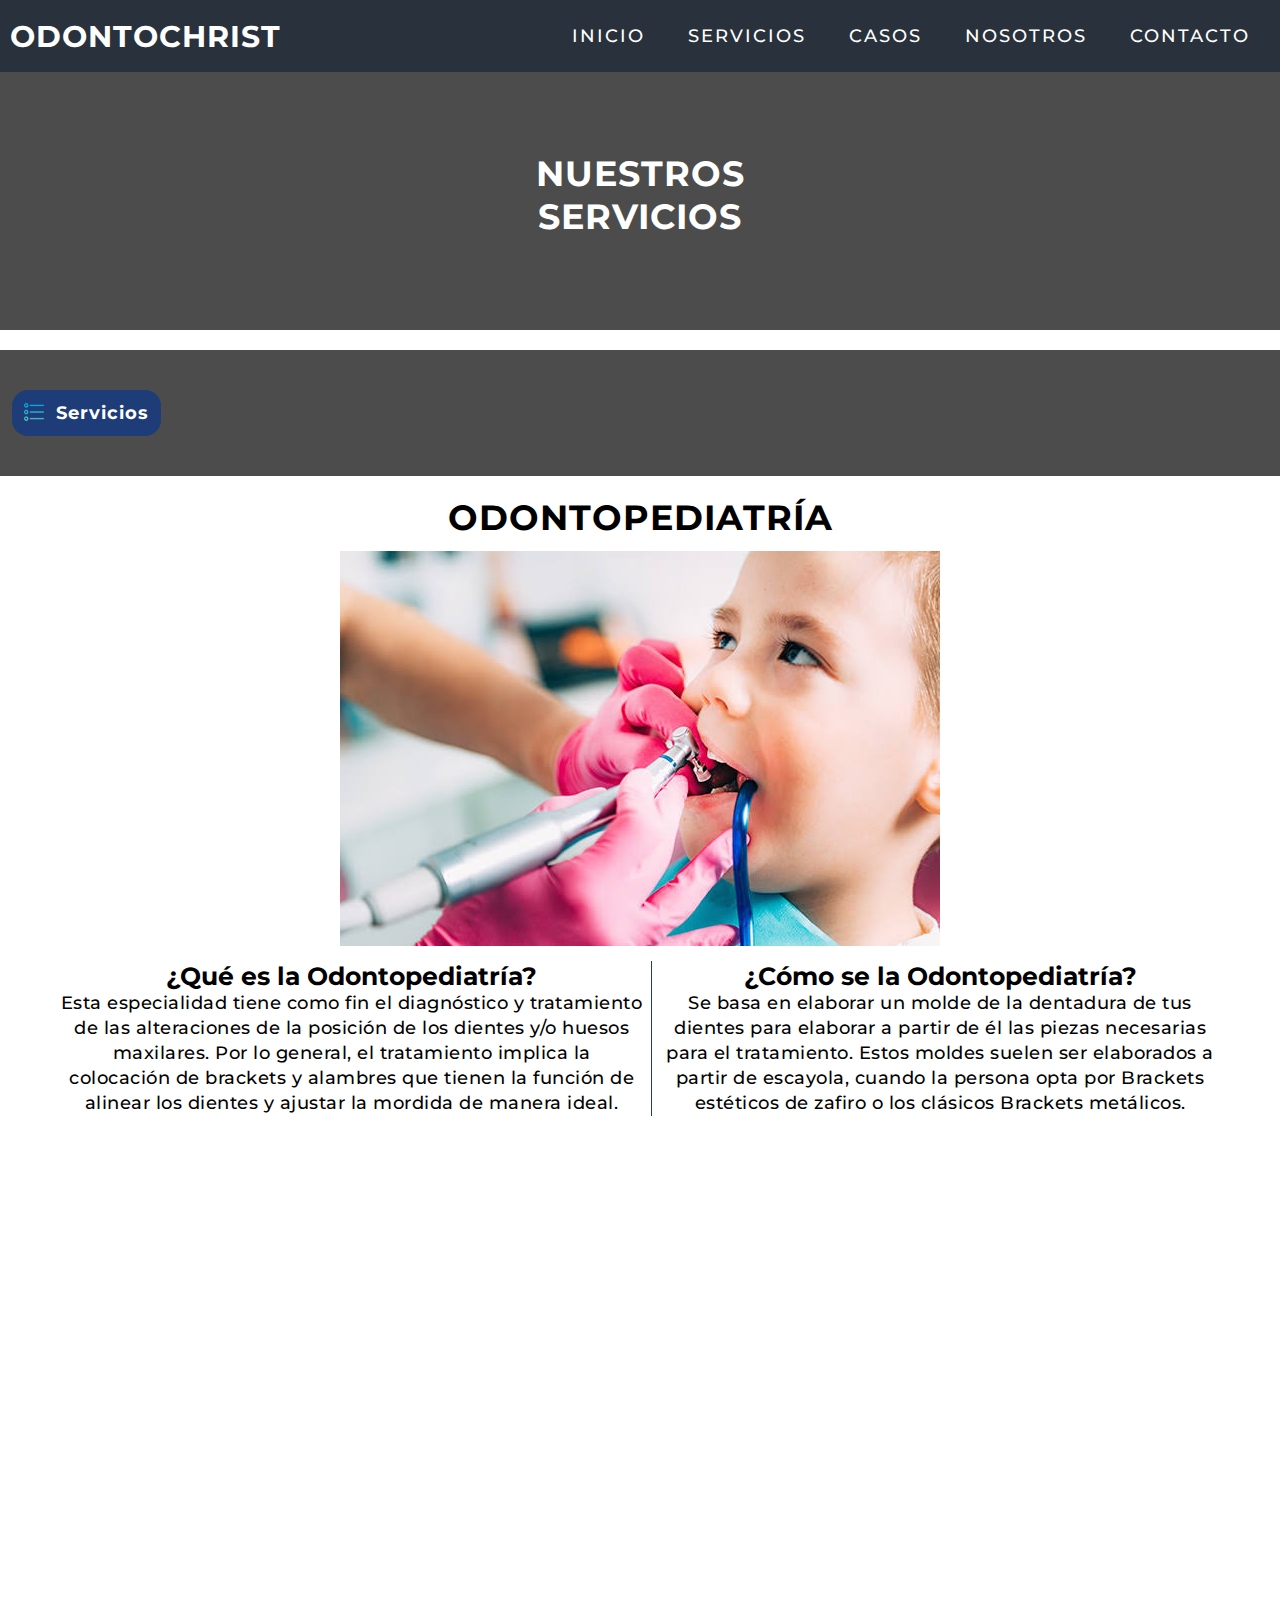
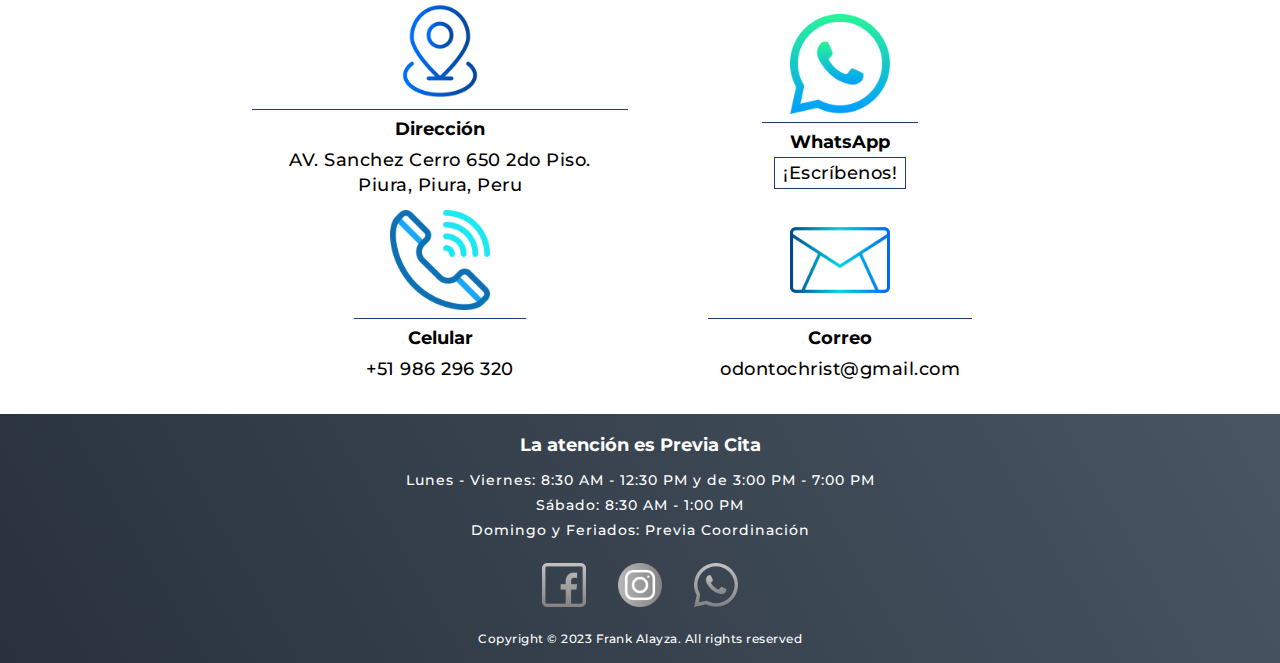
<file: HTML/odontopediatria.html>
<!DOCTYPE html>
<html lang="es">
<head>
    <meta charset="UTF-8">
    <meta http-equiv="X-UA-Compatible" content="IE=edge">
    <meta name="viewport" content="width=device-width, initial-scale=1.0">
    <title>Ortodoncia</title>
    <link rel="stylesheet" href="../CSS/services-sub_pages.css">
    <style>
        .specialties-container {
            background-image: url(https://escuelaorigen.com/wp-content/uploads/shutterstock_663132562.jpg);
        }
    </style>
</head>
<body>

    <!-- Header -->

    <section id="header">
        <div class="header container">
          <div class="nav-bar">
            <div class="brand">
              <a href="index.html#hero">
                <h1>Odontochrist</h1>
              </a>
            </div>
            <div class="nav-list">
              <div class="hamburger">
                <div class="bar"></div>
              </div>
              <ul>
                <li><a href="../HTML/index.html#hero" data-after="Inicio">Inicio</a></li>
                <li><a href="../HTML/index.html#services" data-after="Servicios">Servicios</a></li>
                <li><a href="../HTML/index.html#cases" data-after="Nosotros">Casos</a></li>
                <li><a href="../HTML/index.html#about" data-after="Contacto">Nosotros</a></li>
                <li><a href="#contact" data-after="Contacto">Contacto</a></li>
              </ul>
            </div>
          </div>
        </div>
      </section>

    <!-- End Header -->

    <!-- Hero Section -->
    
    <section id="hero">
        <div class="hero-container">
            <h1>Nuestros Servicios</h1>
        </div>
    </section>

    <!-- End Hero Section -->

    <!-- Specialties Section -->

    <section id="specialties">
        <div id="specialties_image" class="specialties-container">
            <div id="initiator-services" class="all_specialties-container">
                <div class="all_specialties-container-top">
                    <div>
                        <img src="../IMG/lista (1).png" alt="">
                        <h3>Servicios</h3>
                    </div>
                    <div id="close_all_services" class="close-all_specialties-container-top">
                        <img src="../IMG/marca-x.png" alt="">
                    </div>
                </div>
                <ul>
                    <li id="ortodoncia" onclick="ortodoncia()">
                        <div>
                            <img src="../IMG/flecha-correcta.png" alt="">
                            <p>Ortodoncia</p>
                        </div>
                    </li>
                    <li id="profilaxis" onclick="profilaxis()">
                        <div>
                            <img src="../IMG/flecha-correcta.png" alt="">
                            <p>Profilaxis Dental</p>
                        </div>
                    </li>
                    <li id="curaciones" onclick="curaciones()">
                        <div>
                            <img src="../IMG/flecha-correcta.png" alt="">
                            <p>Curaciones Dentales</p>
                        </div>
                    </li>
                    <li id="endodoncia" onclick="endodoncia()">
                        <div>
                            <img src="../IMG/flecha-correcta.png" alt="">
                            <p>Endodoncia</p>
                        </div>
                    </li>
                    <li id="cirugia" onclick="cirugia()">
                        <div>
                            <img src="../IMG/flecha-correcta.png" alt="">
                            <p>Cirugía Dental</p>
                        </div>
                    </li>
                    <li id="rehabilitacion" onclick="rehabilitacion()">
                        <div>
                            <img src="../IMG/flecha-correcta.png" alt="">
                            <p>Rehabilitación Oral</p>
                        </div>
                    </li>
                    <li id="radiologia" onclick="radiologia()">
                        <div>
                            <img src="../IMG/flecha-correcta.png" alt="">
                            <p>Radiología Dental</p>
                        </div>
                    </li>
                    <li id="odontopediatria" onclick="odontopediatria()">
                        <div>
                            <img src="../IMG/flecha-correcta.png" alt="">
                            <p>Odontopediatría</p>
                        </div>
                    </li>
                    <li id="estetica" onclick="estetica()">
                        <div>
                            <img src="../IMG/flecha-correcta.png" alt="">
                            <p>Estética Dental</p>
                        </div>
                    </li>
                    <li id="blanqueamiento" onclick="blanqueamiento()">
                        <div>
                            <img src="../IMG/flecha-correcta.png" alt="">
                            <p>Blanqueamiento Dental</p>
                        </div>
                    </li>
                </ul>
            </div>
        </div>
    </section>

    <!-- End Specialties Section -->

    <!-- Specialty Section -->

    <section id="specialty">
        <div class="specialty-container">
            <h1 id="specialty-title">Odontopediatría</h1>
            <div class="specialty-img">
                <img id="specialty-image" src="../IMG/odontopediatria.jpeg" alt="">
            </div>
            <div class="specialty-info">
                <div class="specialty-info-left">
                    <h2 id="specialty-FQ">¿Qué es la Odontopediatría?</h2>
                    <p id="specialty-FI">Esta especialidad tiene como fin el diagnóstico y tratamiento de las alteraciones de la posición de los dientes y/o huesos maxilares. Por lo general, el tratamiento implica la colocación de brackets y alambres que tienen la función de alinear los dientes y ajustar la mordida de manera ideal.</p>
                </div>
                <div class="specialty-info-right">
                    <h2 id="specialty-SQ">¿Cómo se la Odontopediatría?</h2>
                    <p id="specialty-SI">Se basa en elaborar un molde de la dentadura de tus dientes para elaborar a partir de él las piezas necesarias para el tratamiento. Estos moldes suelen ser elaborados a partir de escayola, cuando la persona opta por Brackets estéticos de zafiro o los clásicos Brackets metálicos.</p>
                </div>
            </div>
        </div>
    </section>

    <!-- End Specialty Section -->

    <!-- Contact Section -->
    
    <section id="contact">
        <div class="contact-container">
            <div class="contact-top">
                <iframe src="https://www.google.com/maps/embed?pb=!1m18!1m12!1m3!1d248.34031626902902!2d-80.62768158374666!3d-5.192509284201318!2m3!1f0!2f0!3f0!3m2!1i1024!2i768!4f13.1!3m3!1m2!1s0x904a11b3b5286883%3A0xe7a7b4e5310794dd!2sODONTOCHRIST!5e0!3m2!1ses!2spe!4v1683001592330!5m2!1ses!2spe" width="800" height="600" style="border:0;" allowfullscreen="" loading="lazy" referrerpolicy="no-referrer-when-downgrade"></iframe>
            </div>
            <div class="contact-bot">
                <div class="contact-items-container">
                    <div class="contact-item">
                        <div class="contact-item-img">
                            <img src="../IMG/marca-de-alfiler.png" alt="Map's logo">
                        </div>
                        <div class="contact-item-info">
                            <h3>Dirección</h3>
                            <p>AV. Sanchez Cerro 650 2do Piso. Piura, Piura, Peru</p>
                        </div>
                    </div>
                    <div class="contact-item">
                        <div class="contact-item-img">
                            <img src="../IMG/whatsapp.png" alt="WhatsApp logo">
                        </div>
                        <div class="contact-item-info">
                            <h3>WhatsApp</h3>
                            <p><a href="https://wa.link/ukxzh8">¡Escríbenos!</a></p>
                        </div>
                    </div>
                    <div class="contact-item">
                        <div class="contact-item-img">
                            <img src="../IMG/llamada-telefonica.png" alt="phone logo">
                        </div>
                        <div class="contact-item-info">
                            <h3>Celular</h3>
                            <p>+51 986 296 320</p>
                        </div>
                    </div>
                    <div class="contact-item">
                        <div class="contact-item-img">
                            <img src="../IMG/sobre.png" alt="mail logo">
                        </div>
                        <div class="contact-item-info">
                            <h3>Correo</h3>
                            <p>odontochrist@gmail.com</p>
                        </div>
                    </div>
                </div>
            </div>
        </div>
    </section>

    <!-- End Contact Section -->

    <!-- Footer -->

    <section id="footer">
        <div class="footer-container">
            <div class="schedule">
                <h3>La atención es Previa Cita</h3>
                <p>
                    Lunes - Viernes: 8:30 AM - 12:30 PM y de 3:00 PM - 7:00 PM<br>
                    Sábado: 8:30 AM - 1:00 PM <br>
                    Domingo y Feriados: Previa Coordinación
                </p>
            </div>
            <div class="social-icons">
                <div class="social-item">
                    <a href="https://www.facebook.com/ODONTOCHRIST/">
                        <img src="../IMG/facebook.png" alt="facebook's icon">
                    </a>
                </div>
                <div class="social-item">
                    <a href="https://www.instagram.com/odontochrist87/?igshid=ZDdkNTZiNTM%3D">
                        <img src="../IMG/instagram.png" alt="facebook's icon">
                    </a>
                </div>
                <div class="social-item">
                    <a href="https://wa.link/ukxzh8">
                        <img src="../IMG/whatsapp.png" alt="facebook's icon">
                    </a>
                </div>
            </div>
            <p>Copyright © 2023 Frank Alayza. All rights reserved</p>
        </div>
    </section>

    <!-- End Footer -->
    
    <script src="../JS/main.js"></script>
</body>
</html>
</file>
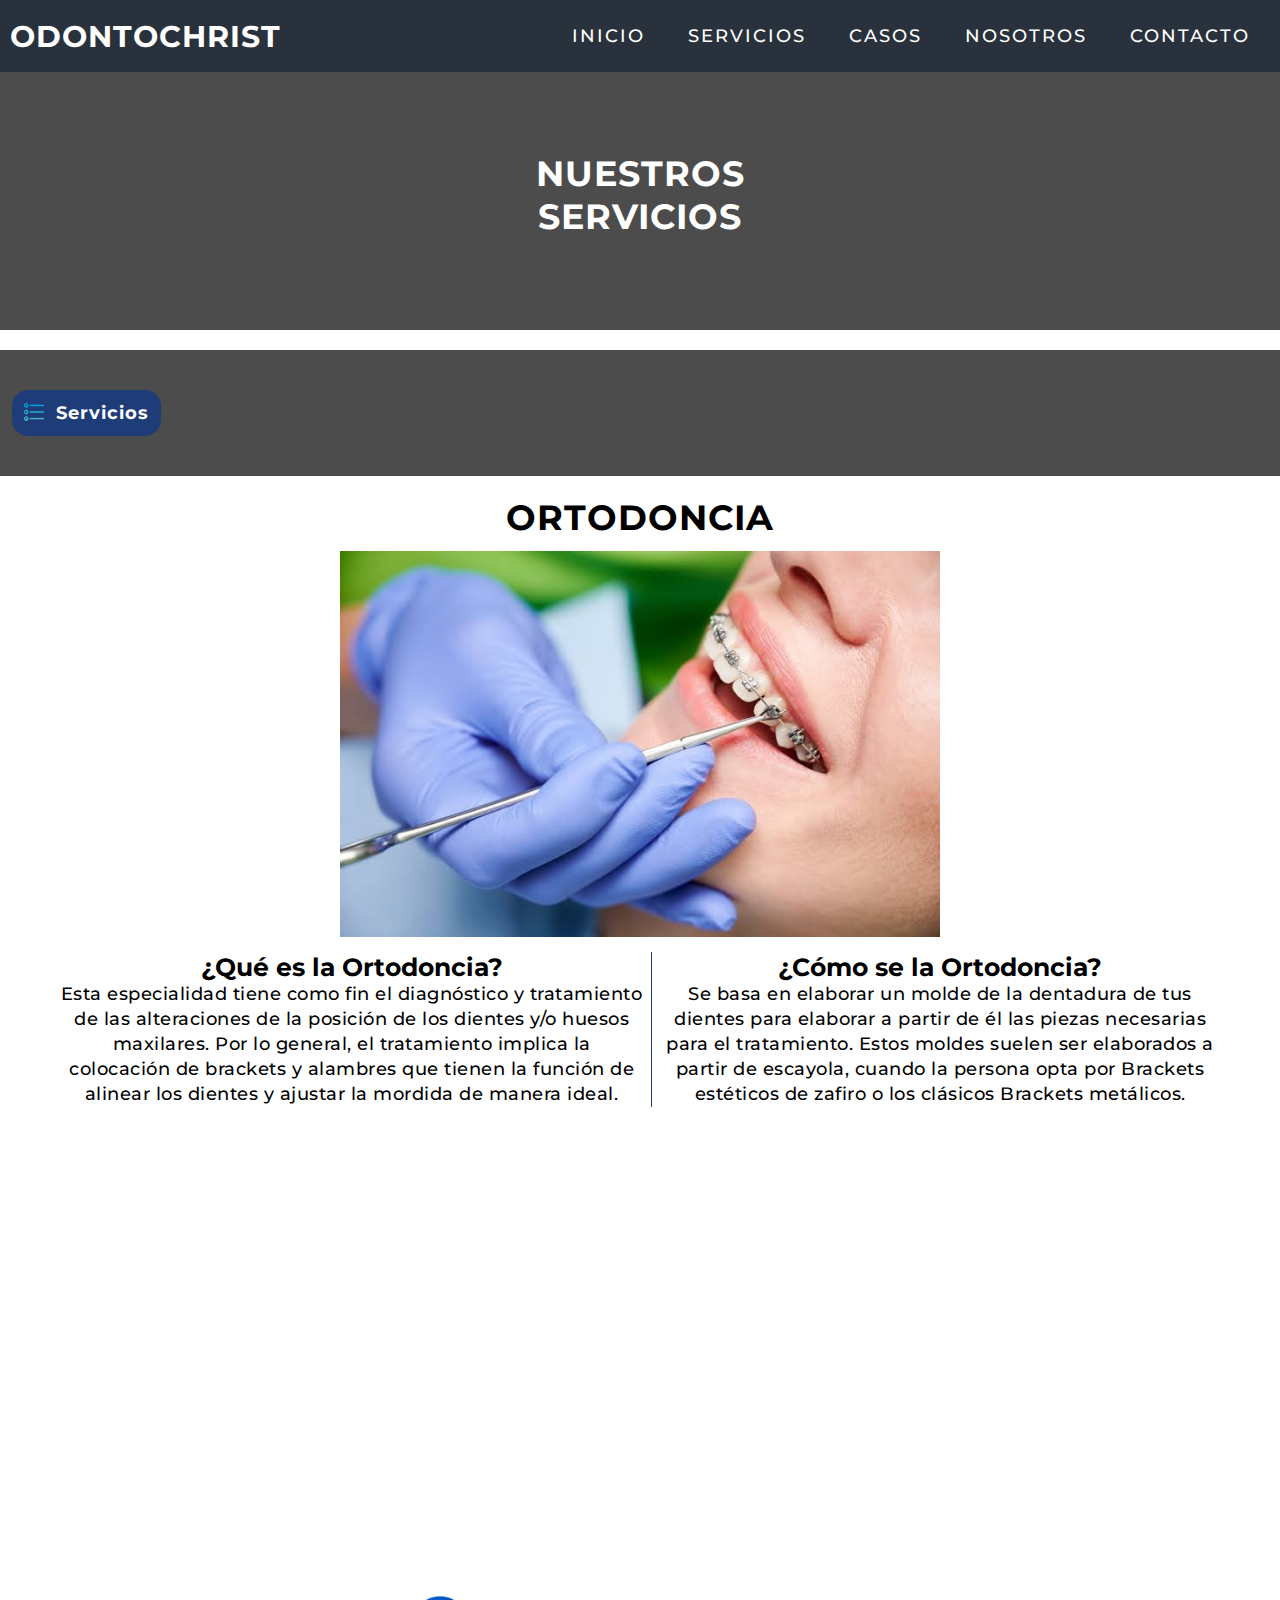
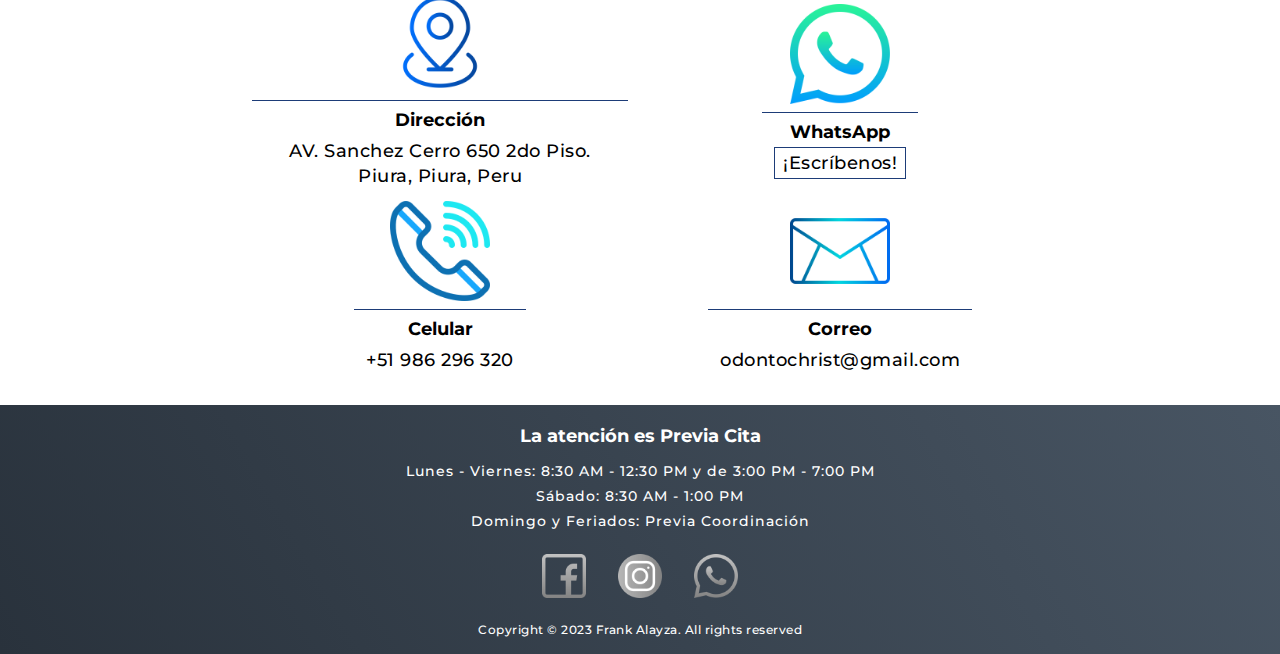
<file: HTML/ortodoncia.html>
<!DOCTYPE html>
<html lang="es">
<head>
    <meta charset="UTF-8">
    <meta http-equiv="X-UA-Compatible" content="IE=edge">
    <meta name="viewport" content="width=device-width, initial-scale=1.0">
    <title>Ortodoncia</title>
    <link rel="stylesheet" href="../CSS/services-sub_pages.css">
</head>
<body>

    <!-- Header -->

    <section id="header">
        <div class="header container">
          <div class="nav-bar">
            <div class="brand">
              <a href="#hero">
                <h1>Odontochrist</h1>
              </a>
            </div>
            <div class="nav-list">
              <div class="hamburger">
                <div class="bar"></div>
              </div>
              <ul>
                <li><a href="../HTML/index.html#hero" data-after="Inicio">Inicio</a></li>
                <li><a href="../HTML/index.html#services" data-after="Servicios">Servicios</a></li>
                <li><a href="../HTML/index.html#cases" data-after="Nosotros">Casos</a></li>
                <li><a href="../HTML/index.html#about" data-after="Contacto">Nosotros</a></li>
                <li><a href="#contact" data-after="Contacto">Contacto</a></li>
              </ul>
            </div>
          </div>
        </div>
      </section>

    <!-- End Header -->

    <!-- Hero Section -->
    
    <section id="hero">
        <div class="hero-container">
            <h1>Nuestros Servicios</h1>
        </div>
    </section>

    <!-- End Hero Section -->

    <!-- Specialties Section -->

    <section id="specialties">
        <div id="specialties_image" class="specialties-container">
            <div id="initiator-services" class="all_specialties-container">
                <div class="all_specialties-container-top">
                    <div>
                        <img src="../IMG/lista (1).png" alt="">
                        <h3>Servicios</h3>
                    </div>
                    <div id="close_all_services" class="close-all_specialties-container-top">
                        <img src="../IMG/marca-x.png" alt="">
                    </div>
                </div>
                <ul>
                    <li id="ortodoncia" onclick="ortodoncia()">
                        <div>
                            <img src="../IMG/flecha-correcta.png" alt="">
                            <p>Ortodoncia</p>
                        </div>
                    </li>
                    <li id="profilaxis" onclick="profilaxis()">
                        <div>
                            <img src="../IMG/flecha-correcta.png" alt="">
                            <p>Profilaxis Dental</p>
                        </div>
                    </li>
                    <li id="curaciones" onclick="curaciones()">
                        <div>
                            <img src="../IMG/flecha-correcta.png" alt="">
                            <p>Curaciones Dentales</p>
                        </div>
                    </li>
                    <li id="endodoncia" onclick="endodoncia()">
                        <div>
                            <img src="../IMG/flecha-correcta.png" alt="">
                            <p>Endodoncia</p>
                        </div>
                    </li>
                    <li id="cirugia" onclick="cirugia()">
                        <div>
                            <img src="../IMG/flecha-correcta.png" alt="">
                            <p>Cirugía Dental</p>
                        </div>
                    </li>
                    <li id="rehabilitacion" onclick="rehabilitacion()">
                        <div>
                            <img src="../IMG/flecha-correcta.png" alt="">
                            <p>Rehabilitación Oral</p>
                        </div>
                    </li>
                    <li id="radiologia" onclick="radiologia()">
                        <div>
                            <img src="../IMG/flecha-correcta.png" alt="">
                            <p>Radiología Dental</p>
                        </div>
                    </li>
                    <li id="odontopediatria" onclick="odontopediatria()">
                        <div>
                            <img src="../IMG/flecha-correcta.png" alt="">
                            <p>Odontopediatría</p>
                        </div>
                    </li>
                    <li id="estetica" onclick="estetica()">
                        <div>
                            <img src="../IMG/flecha-correcta.png" alt="">
                            <p>Estética Dental</p>
                        </div>
                    </li>
                    <li id="blanqueamiento" onclick="blanqueamiento()">
                        <div>
                            <img src="../IMG/flecha-correcta.png" alt="">
                            <p>Blanqueamiento Dental</p>
                        </div>
                    </li>
                </ul>
            </div>
        </div>
    </section>

    <!-- End Specialties Section -->

    <!-- Specialty Section -->

    <section id="specialty">
        <div class="specialty-container">
            <h1 id="specialty-title">Ortodoncia</h1>
            <div class="specialty-img">
                <img id="specialty-image" src="../IMG/ortodonciaa.jpeg" alt="">
            </div>
            <div class="specialty-info">
                <div class="specialty-info-left">
                    <h2 id="specialty-FQ">¿Qué es la Ortodoncia?</h2>
                    <p id="specialty-FI">Esta especialidad tiene como fin el diagnóstico y tratamiento de las alteraciones de la posición de los dientes y/o huesos maxilares. Por lo general, el tratamiento implica la colocación de brackets y alambres que tienen la función de alinear los dientes y ajustar la mordida de manera ideal.</p>
                </div>
                <div class="specialty-info-right">
                    <h2 id="specialty-SQ">¿Cómo se la Ortodoncia?</h2>
                    <p id="specialty-SI">Se basa en elaborar un molde de la dentadura de tus dientes para elaborar a partir de él las piezas necesarias para el tratamiento. Estos moldes suelen ser elaborados a partir de escayola, cuando la persona opta por Brackets estéticos de zafiro o los clásicos Brackets metálicos.</p>
                </div>
            </div>
        </div>
    </section>

    <!-- End Specialty Section -->

    <!-- Contact Section -->
    
    <section id="contact">
        <div class="contact-container">
            <div class="contact-top">
                <iframe src="https://www.google.com/maps/embed?pb=!1m18!1m12!1m3!1d248.34031626902902!2d-80.62768158374666!3d-5.192509284201318!2m3!1f0!2f0!3f0!3m2!1i1024!2i768!4f13.1!3m3!1m2!1s0x904a11b3b5286883%3A0xe7a7b4e5310794dd!2sODONTOCHRIST!5e0!3m2!1ses!2spe!4v1683001592330!5m2!1ses!2spe" width="800" height="600" style="border:0;" allowfullscreen="" loading="lazy" referrerpolicy="no-referrer-when-downgrade"></iframe>
            </div>
            <div class="contact-bot">
                <div class="contact-items-container">
                    <div class="contact-item">
                        <div class="contact-item-img">
                            <img src="../IMG/marca-de-alfiler.png" alt="Map's logo">
                        </div>
                        <div class="contact-item-info">
                            <h3>Dirección</h3>
                            <p>AV. Sanchez Cerro 650 2do Piso. Piura, Piura, Peru</p>
                        </div>
                    </div>
                    <div class="contact-item">
                        <div class="contact-item-img">
                            <img src="../IMG/whatsapp.png" alt="WhatsApp logo">
                        </div>
                        <div class="contact-item-info">
                            <h3>WhatsApp</h3>
                            <p><a href="https://wa.link/ukxzh8">¡Escríbenos!</a></p>
                        </div>
                    </div>
                    <div class="contact-item">
                        <div class="contact-item-img">
                            <img src="../IMG/llamada-telefonica.png" alt="phone logo">
                        </div>
                        <div class="contact-item-info">
                            <h3>Celular</h3>
                            <p>+51 986 296 320</p>
                        </div>
                    </div>
                    <div class="contact-item">
                        <div class="contact-item-img">
                            <img src="../IMG/sobre.png" alt="mail logo">
                        </div>
                        <div class="contact-item-info">
                            <h3>Correo</h3>
                            <p>odontochrist@gmail.com</p>
                        </div>
                    </div>
                </div>
            </div>
        </div>
    </section>

    <!-- End Contact Section -->

    <!-- Footer -->

    <section id="footer">
        <div class="footer-container">
            <div class="schedule">
                <h3>La atención es Previa Cita</h3>
                <p>
                    Lunes - Viernes: 8:30 AM - 12:30 PM y de 3:00 PM - 7:00 PM<br>
                    Sábado: 8:30 AM - 1:00 PM <br>
                    Domingo y Feriados: Previa Coordinación
                </p>
            </div>
            <div class="social-icons">
                <div class="social-item">
                    <a href="https://www.facebook.com/ODONTOCHRIST/">
                        <img src="../IMG/facebook.png" alt="facebook's icon">
                    </a>
                </div>
                <div class="social-item">
                    <a href="https://www.instagram.com/odontochrist87/?igshid=ZDdkNTZiNTM%3D">
                        <img src="../IMG/instagram.png" alt="facebook's icon">
                    </a>
                </div>
                <div class="social-item">
                    <a href="https://wa.link/ukxzh8">
                        <img src="../IMG/whatsapp.png" alt="facebook's icon">
                    </a>
                </div>
            </div>
            <p>Copyright © 2023 Frank Alayza. All rights reserved</p>
        </div>
    </section>

    <!-- End Footer -->
    
    <script src="../JS/main.js"></script>
</body>
</html>
</file>
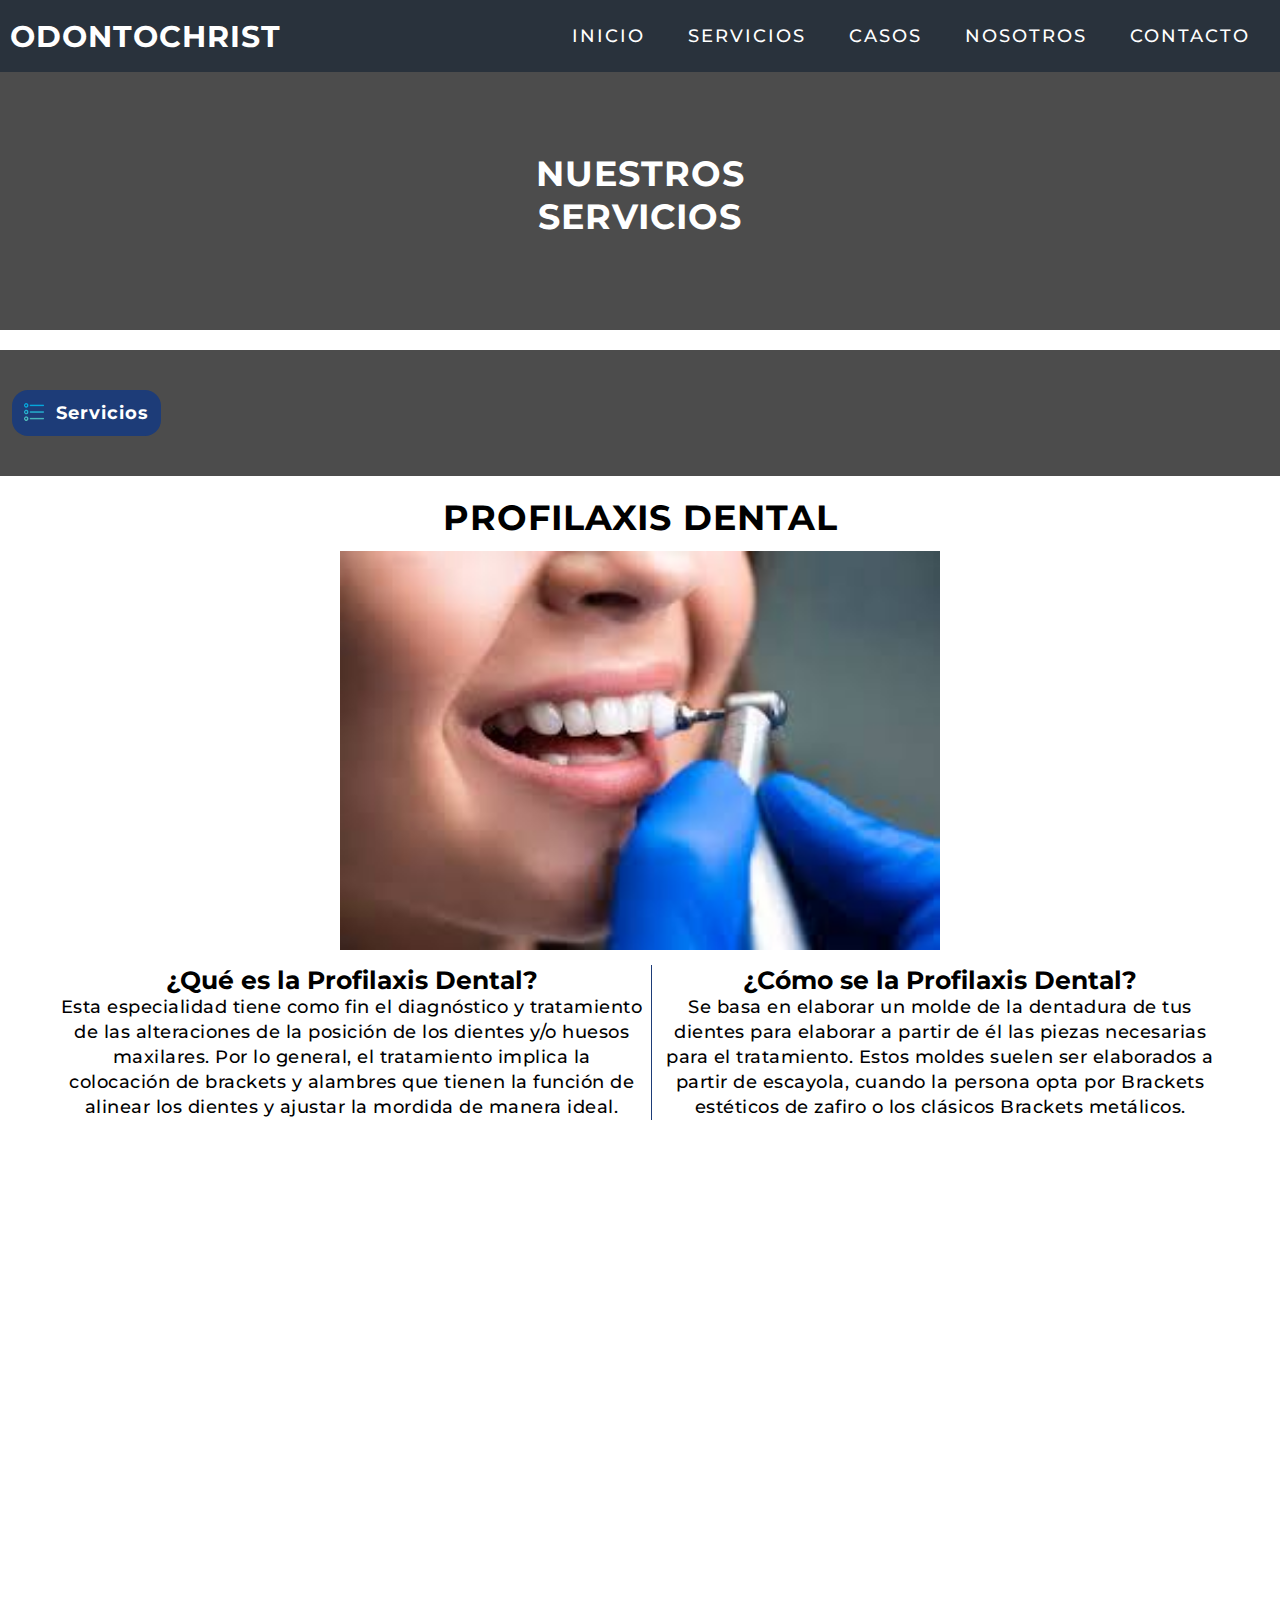
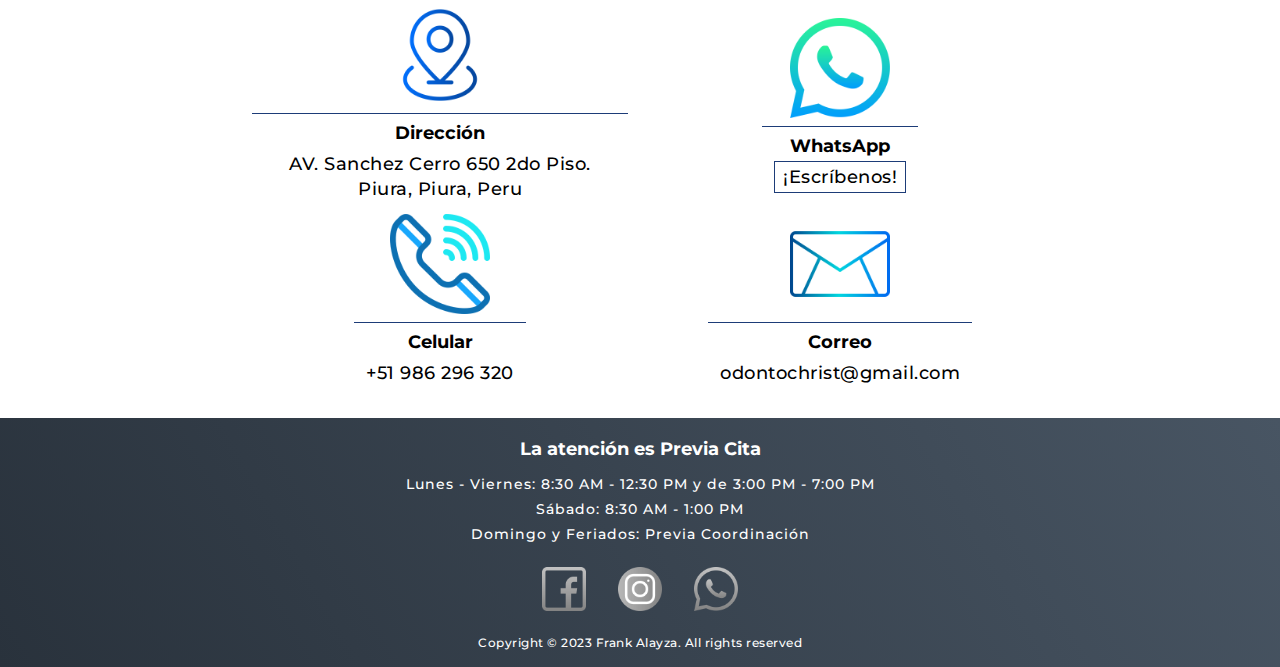
<file: HTML/profilaxis.html>
<!DOCTYPE html>
<html lang="es">
<head>
    <meta charset="UTF-8">
    <meta http-equiv="X-UA-Compatible" content="IE=edge">
    <meta name="viewport" content="width=device-width, initial-scale=1.0">
    <title>Ortodoncia</title>
    <link rel="stylesheet" href="../CSS/services-sub_pages.css">
    <style>
        .specialties-container {
            background-image: url(https://clinicabarreiro.es/wp-content/uploads/2016/11/profilaxis-dental.jpg);
        }
    </style>
</head>
<body>

    <!-- Header -->

    <section id="header">
        <div class="header container">
          <div class="nav-bar">
            <div class="brand">
              <a href="index.html#hero">
                <h1>Odontochrist</h1>
              </a>
            </div>
            <div class="nav-list">
              <div class="hamburger">
                <div class="bar"></div>
              </div>
              <ul>
                <li><a href="../HTML/index.html#hero" data-after="Inicio">Inicio</a></li>
                <li><a href="../HTML/index.html#services" data-after="Servicios">Servicios</a></li>
                <li><a href="../HTML/index.html#cases" data-after="Nosotros">Casos</a></li>
                <li><a href="../HTML/index.html#about" data-after="Contacto">Nosotros</a></li>
                <li><a href="#contact" data-after="Contacto">Contacto</a></li>
              </ul>
            </div>
          </div>
        </div>
      </section>

    <!-- End Header -->

    <!-- Hero Section -->
    
    <section id="hero">
        <div class="hero-container">
            <h1>Nuestros Servicios</h1>
        </div>
    </section>

    <!-- End Hero Section -->

    <!-- Specialties Section -->

    <section id="specialties">
        <div id="specialties_image" class="specialties-container">
            <div id="initiator-services" class="all_specialties-container">
                <div class="all_specialties-container-top">
                    <div>
                        <img src="../IMG/lista (1).png" alt="">
                        <h3>Servicios</h3>
                    </div>
                    <div id="close_all_services" class="close-all_specialties-container-top">
                        <img src="../IMG/marca-x.png" alt="">
                    </div>
                </div>
                <ul>
                    <li id="ortodoncia" onclick="ortodoncia()">
                        <div>
                            <img src="../IMG/flecha-correcta.png" alt="">
                            <p>Ortodoncia</p>
                        </div>
                    </li>
                    <li id="profilaxis" onclick="profilaxis()">
                        <div>
                            <img src="../IMG/flecha-correcta.png" alt="">
                            <p>Profilaxis Dental</p>
                        </div>
                    </li>
                    <li id="curaciones" onclick="curaciones()">
                        <div>
                            <img src="../IMG/flecha-correcta.png" alt="">
                            <p>Curaciones Dentales</p>
                        </div>
                    </li>
                    <li id="endodoncia" onclick="endodoncia()">
                        <div>
                            <img src="../IMG/flecha-correcta.png" alt="">
                            <p>Endodoncia</p>
                        </div>
                    </li>
                    <li id="cirugia" onclick="cirugia()">
                        <div>
                            <img src="../IMG/flecha-correcta.png" alt="">
                            <p>Cirugía Dental</p>
                        </div>
                    </li>
                    <li id="rehabilitacion" onclick="rehabilitacion()">
                        <div>
                            <img src="../IMG/flecha-correcta.png" alt="">
                            <p>Rehabilitación Oral</p>
                        </div>
                    </li>
                    <li id="radiologia" onclick="radiologia()">
                        <div>
                            <img src="../IMG/flecha-correcta.png" alt="">
                            <p>Radiología Dental</p>
                        </div>
                    </li>
                    <li id="odontopediatria" onclick="odontopediatria()">
                        <div>
                            <img src="../IMG/flecha-correcta.png" alt="">
                            <p>Odontopediatría</p>
                        </div>
                    </li>
                    <li id="estetica" onclick="estetica()">
                        <div>
                            <img src="../IMG/flecha-correcta.png" alt="">
                            <p>Estética Dental</p>
                        </div>
                    </li>
                    <li id="blanqueamiento" onclick="blanqueamiento()">
                        <div>
                            <img src="../IMG/flecha-correcta.png" alt="">
                            <p>Blanqueamiento Dental</p>
                        </div>
                    </li>
                </ul>
            </div>
        </div>
    </section>

    <!-- End Specialties Section -->

    <!-- Specialty Section -->

    <section id="specialty">
        <div class="specialty-container">
            <h1 id="specialty-title">Profilaxis Dental</h1>
            <div class="specialty-img">
                <img id="specialty-image" src="../IMG/profilaxis.jpeg" alt="">
            </div>
            <div class="specialty-info">
                <div class="specialty-info-left">
                    <h2 id="specialty-FQ">¿Qué es la Profilaxis Dental?</h2>
                    <p id="specialty-FI">Esta especialidad tiene como fin el diagnóstico y tratamiento de las alteraciones de la posición de los dientes y/o huesos maxilares. Por lo general, el tratamiento implica la colocación de brackets y alambres que tienen la función de alinear los dientes y ajustar la mordida de manera ideal.</p>
                </div>
                <div class="specialty-info-right">
                    <h2 id="specialty-SQ">¿Cómo se la Profilaxis Dental?</h2>
                    <p id="specialty-SI">Se basa en elaborar un molde de la dentadura de tus dientes para elaborar a partir de él las piezas necesarias para el tratamiento. Estos moldes suelen ser elaborados a partir de escayola, cuando la persona opta por Brackets estéticos de zafiro o los clásicos Brackets metálicos.</p>
                </div>
            </div>
        </div>
    </section>

    <!-- End Specialty Section -->

    <!-- Contact Section -->
    
    <section id="contact">
        <div class="contact-container">
            <div class="contact-top">
                <iframe src="https://www.google.com/maps/embed?pb=!1m18!1m12!1m3!1d248.34031626902902!2d-80.62768158374666!3d-5.192509284201318!2m3!1f0!2f0!3f0!3m2!1i1024!2i768!4f13.1!3m3!1m2!1s0x904a11b3b5286883%3A0xe7a7b4e5310794dd!2sODONTOCHRIST!5e0!3m2!1ses!2spe!4v1683001592330!5m2!1ses!2spe" width="800" height="600" style="border:0;" allowfullscreen="" loading="lazy" referrerpolicy="no-referrer-when-downgrade"></iframe>
            </div>
            <div class="contact-bot">
                <div class="contact-items-container">
                    <div class="contact-item">
                        <div class="contact-item-img">
                            <img src="../IMG/marca-de-alfiler.png" alt="Map's logo">
                        </div>
                        <div class="contact-item-info">
                            <h3>Dirección</h3>
                            <p>AV. Sanchez Cerro 650 2do Piso. Piura, Piura, Peru</p>
                        </div>
                    </div>
                    <div class="contact-item">
                        <div class="contact-item-img">
                            <img src="../IMG/whatsapp.png" alt="WhatsApp logo">
                        </div>
                        <div class="contact-item-info">
                            <h3>WhatsApp</h3>
                            <p><a href="https://wa.link/ukxzh8">¡Escríbenos!</a></p>
                        </div>
                    </div>
                    <div class="contact-item">
                        <div class="contact-item-img">
                            <img src="../IMG/llamada-telefonica.png" alt="phone logo">
                        </div>
                        <div class="contact-item-info">
                            <h3>Celular</h3>
                            <p>+51 986 296 320</p>
                        </div>
                    </div>
                    <div class="contact-item">
                        <div class="contact-item-img">
                            <img src="../IMG/sobre.png" alt="mail logo">
                        </div>
                        <div class="contact-item-info">
                            <h3>Correo</h3>
                            <p>odontochrist@gmail.com</p>
                        </div>
                    </div>
                </div>
            </div>
        </div>
    </section>

    <!-- End Contact Section -->

    <!-- Footer -->

    <section id="footer">
        <div class="footer-container">
            <div class="schedule">
                <h3>La atención es Previa Cita</h3>
                <p>
                    Lunes - Viernes: 8:30 AM - 12:30 PM y de 3:00 PM - 7:00 PM<br>
                    Sábado: 8:30 AM - 1:00 PM <br>
                    Domingo y Feriados: Previa Coordinación
                </p>
            </div>
            <div class="social-icons">
                <div class="social-item">
                    <a href="https://www.facebook.com/ODONTOCHRIST/">
                        <img src="../IMG/facebook.png" alt="facebook's icon">
                    </a>
                </div>
                <div class="social-item">
                    <a href="https://www.instagram.com/odontochrist87/?igshid=ZDdkNTZiNTM%3D">
                        <img src="../IMG/instagram.png" alt="facebook's icon">
                    </a>
                </div>
                <div class="social-item">
                    <a href="https://wa.link/ukxzh8">
                        <img src="../IMG/whatsapp.png" alt="facebook's icon">
                    </a>
                </div>
            </div>
            <p>Copyright © 2023 Frank Alayza. All rights reserved</p>
        </div>
    </section>

    <!-- End Footer -->
    
    <script src="../JS/main.js"></script>
</body>
</html>
</file>
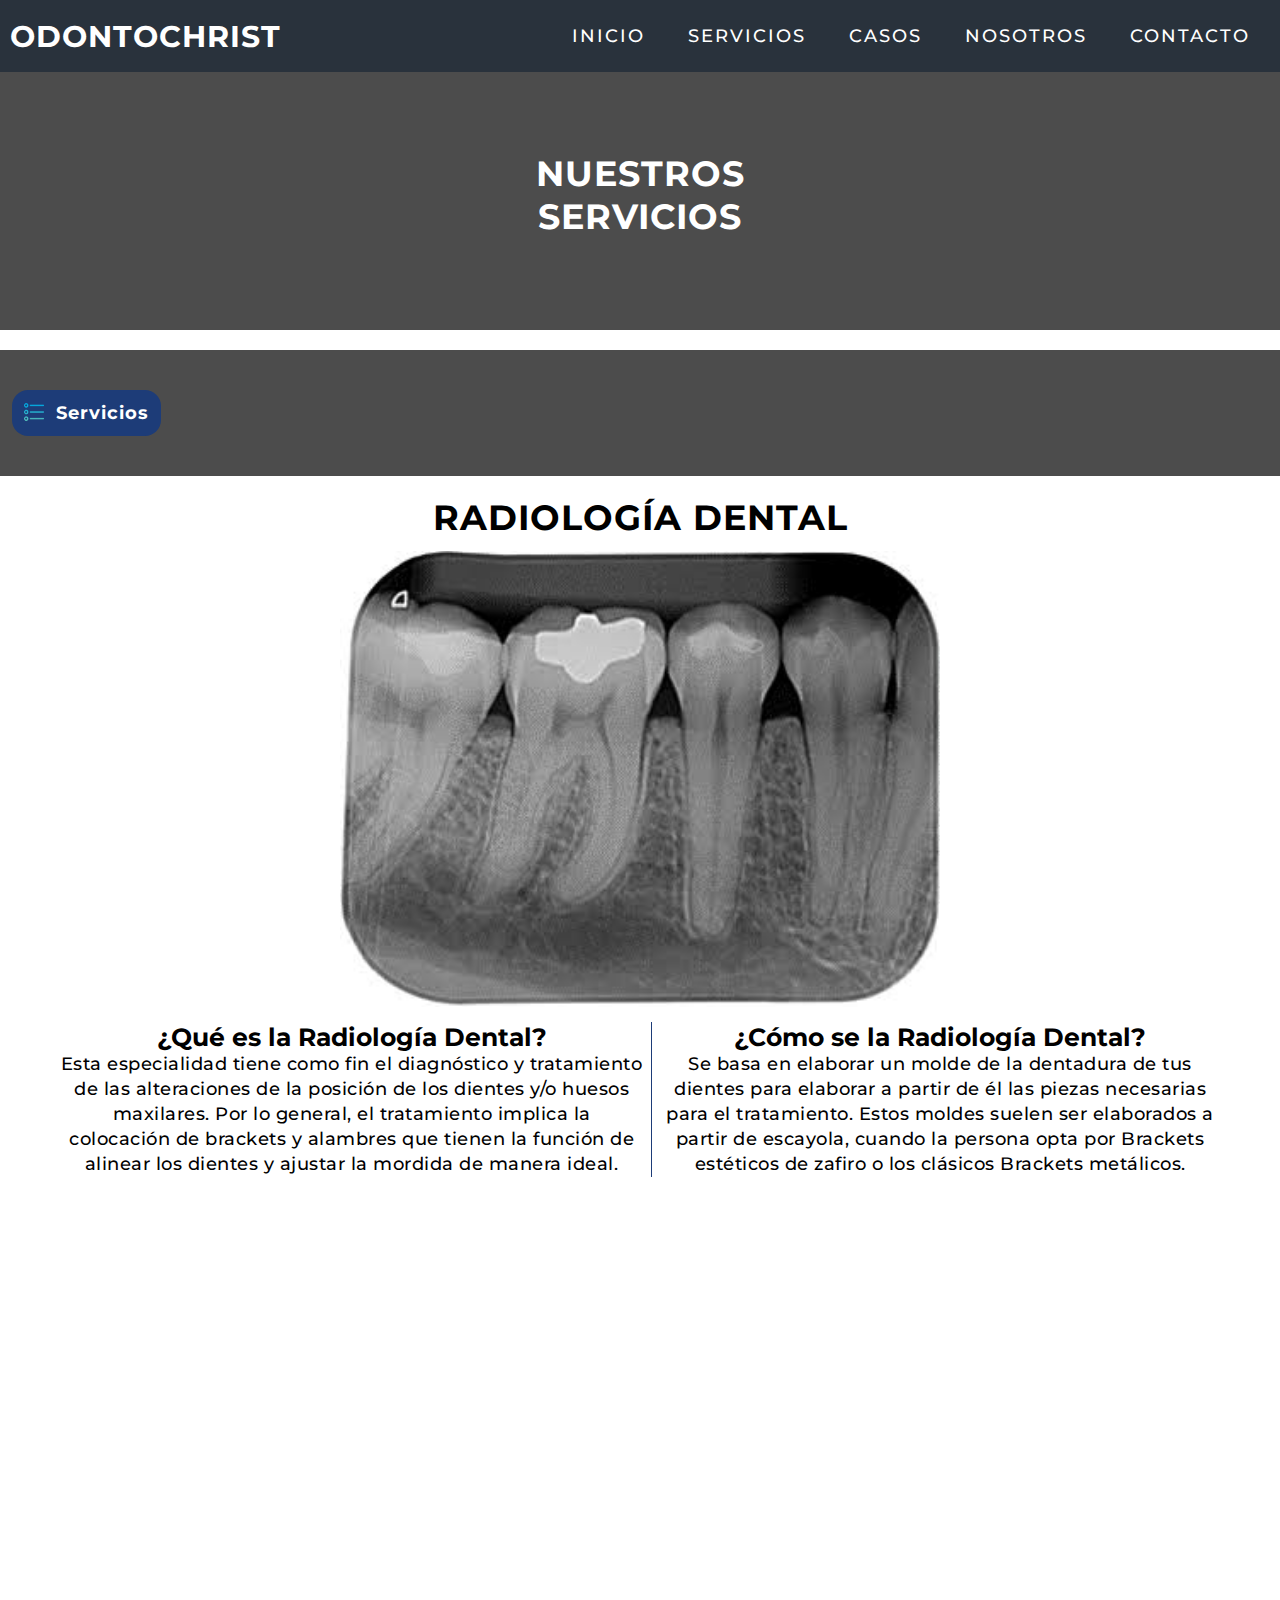
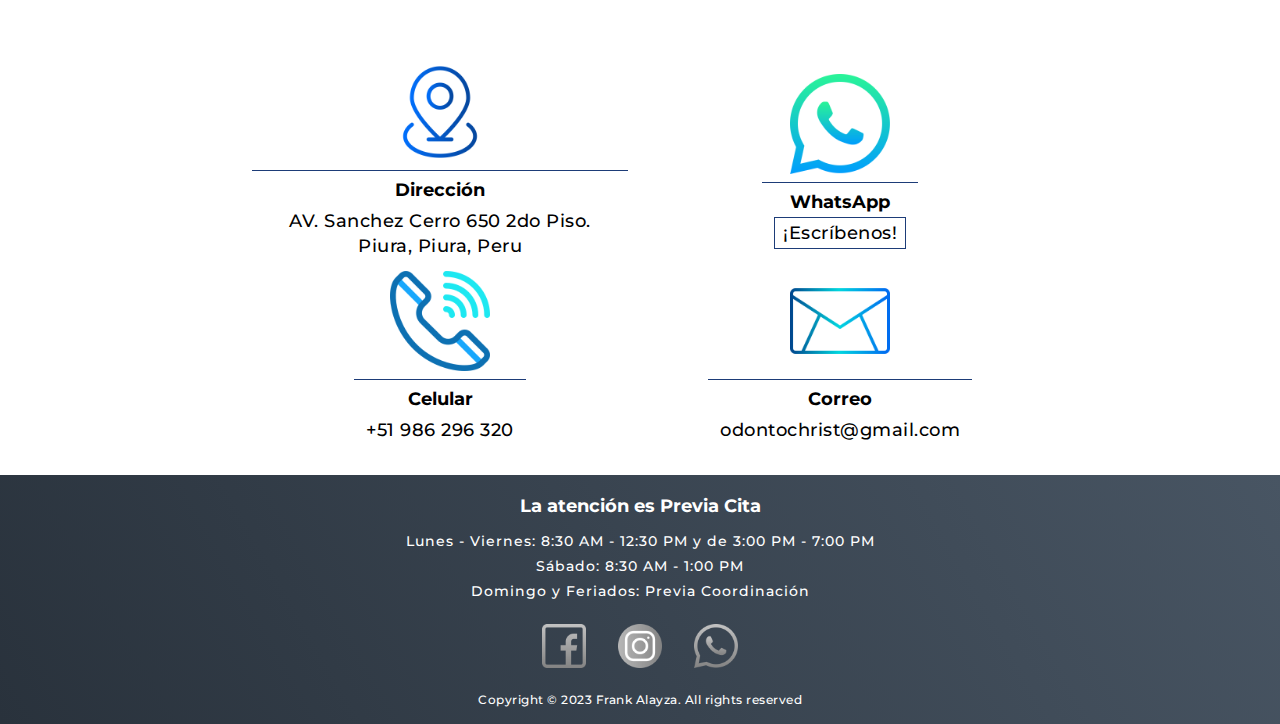
<file: HTML/radiologia.html>
<!DOCTYPE html>
<html lang="es">
<head>
    <meta charset="UTF-8">
    <meta http-equiv="X-UA-Compatible" content="IE=edge">
    <meta name="viewport" content="width=device-width, initial-scale=1.0">
    <title>Ortodoncia</title>
    <link rel="stylesheet" href="../CSS/services-sub_pages.css">
    <style>
        .specialties-container {
            background-image: url(https://radiologiadentallaspalmas.com/wp-content/uploads/2019/07/post.-pan-1170x658.jpeg);
        }
    </style>
</head>
<body>

    <!-- Header -->

    <section id="header">
        <div class="header container">
          <div class="nav-bar">
            <div class="brand">
              <a href="index.html#hero">
                <h1>Odontochrist</h1>
              </a>
            </div>
            <div class="nav-list">
              <div class="hamburger">
                <div class="bar"></div>
              </div>
              <ul>
                <li><a href="../HTML/index.html#hero" data-after="Inicio">Inicio</a></li>
                <li><a href="../HTML/index.html#services" data-after="Servicios">Servicios</a></li>
                <li><a href="../HTML/index.html#cases" data-after="Nosotros">Casos</a></li>
                <li><a href="../HTML/index.html#about" data-after="Contacto">Nosotros</a></li>
                <li><a href="#contact" data-after="Contacto">Contacto</a></li>
              </ul>
            </div>
          </div>
        </div>
      </section>

    <!-- End Header -->

    <!-- Hero Section -->
    
    <section id="hero">
        <div class="hero-container">
            <h1>Nuestros Servicios</h1>
        </div>
    </section>

    <!-- End Hero Section -->

    <!-- Specialties Section -->

    <section id="specialties">
        <div id="specialties_image" class="specialties-container">
            <div id="initiator-services" class="all_specialties-container">
                <div class="all_specialties-container-top">
                    <div>
                        <img src="../IMG/lista (1).png" alt="">
                        <h3>Servicios</h3>
                    </div>
                    <div id="close_all_services" class="close-all_specialties-container-top">
                        <img src="../IMG/marca-x.png" alt="">
                    </div>
                </div>
                <ul>
                    <li id="ortodoncia" onclick="ortodoncia()">
                        <div>
                            <img src="../IMG/flecha-correcta.png" alt="">
                            <p>Ortodoncia</p>
                        </div>
                    </li>
                    <li id="profilaxis" onclick="profilaxis()">
                        <div>
                            <img src="../IMG/flecha-correcta.png" alt="">
                            <p>Profilaxis Dental</p>
                        </div>
                    </li>
                    <li id="curaciones" onclick="curaciones()">
                        <div>
                            <img src="../IMG/flecha-correcta.png" alt="">
                            <p>Curaciones Dentales</p>
                        </div>
                    </li>
                    <li id="endodoncia" onclick="endodoncia()">
                        <div>
                            <img src="../IMG/flecha-correcta.png" alt="">
                            <p>Endodoncia</p>
                        </div>
                    </li>
                    <li id="cirugia" onclick="cirugia()">
                        <div>
                            <img src="../IMG/flecha-correcta.png" alt="">
                            <p>Cirugía Dental</p>
                        </div>
                    </li>
                    <li id="rehabilitacion" onclick="rehabilitacion()">
                        <div>
                            <img src="../IMG/flecha-correcta.png" alt="">
                            <p>Rehabilitación Oral</p>
                        </div>
                    </li>
                    <li id="radiologia" onclick="radiologia()">
                        <div>
                            <img src="../IMG/flecha-correcta.png" alt="">
                            <p>Radiología Dental</p>
                        </div>
                    </li>
                    <li id="odontopediatria" onclick="odontopediatria()">
                        <div>
                            <img src="../IMG/flecha-correcta.png" alt="">
                            <p>Odontopediatría</p>
                        </div>
                    </li>
                    <li id="estetica" onclick="estetica()">
                        <div>
                            <img src="../IMG/flecha-correcta.png" alt="">
                            <p>Estética Dental</p>
                        </div>
                    </li>
                    <li id="blanqueamiento" onclick="blanqueamiento()">
                        <div>
                            <img src="../IMG/flecha-correcta.png" alt="">
                            <p>Blanqueamiento Dental</p>
                        </div>
                    </li>
                </ul>
            </div>
        </div>
    </section>

    <!-- End Specialties Section -->

    <!-- Specialty Section -->

    <section id="specialty">
        <div class="specialty-container">
            <h1 id="specialty-title">Radiología Dental</h1>
            <div class="specialty-img">
                <img id="specialty-image" src="../IMG/radiologia_dental.jpeg" alt="">
            </div>
            <div class="specialty-info">
                <div class="specialty-info-left">
                    <h2 id="specialty-FQ">¿Qué es la Radiología Dental?</h2>
                    <p id="specialty-FI">Esta especialidad tiene como fin el diagnóstico y tratamiento de las alteraciones de la posición de los dientes y/o huesos maxilares. Por lo general, el tratamiento implica la colocación de brackets y alambres que tienen la función de alinear los dientes y ajustar la mordida de manera ideal.</p>
                </div>
                <div class="specialty-info-right">
                    <h2 id="specialty-SQ">¿Cómo se la Radiología Dental?</h2>
                    <p id="specialty-SI">Se basa en elaborar un molde de la dentadura de tus dientes para elaborar a partir de él las piezas necesarias para el tratamiento. Estos moldes suelen ser elaborados a partir de escayola, cuando la persona opta por Brackets estéticos de zafiro o los clásicos Brackets metálicos.</p>
                </div>
            </div>
        </div>
    </section>

    <!-- End Specialty Section -->

    <!-- Contact Section -->
    
    <section id="contact">
        <div class="contact-container">
            <div class="contact-top">
                <iframe src="https://www.google.com/maps/embed?pb=!1m18!1m12!1m3!1d248.34031626902902!2d-80.62768158374666!3d-5.192509284201318!2m3!1f0!2f0!3f0!3m2!1i1024!2i768!4f13.1!3m3!1m2!1s0x904a11b3b5286883%3A0xe7a7b4e5310794dd!2sODONTOCHRIST!5e0!3m2!1ses!2spe!4v1683001592330!5m2!1ses!2spe" width="800" height="600" style="border:0;" allowfullscreen="" loading="lazy" referrerpolicy="no-referrer-when-downgrade"></iframe>
            </div>
            <div class="contact-bot">
                <div class="contact-items-container">
                    <div class="contact-item">
                        <div class="contact-item-img">
                            <img src="../IMG/marca-de-alfiler.png" alt="Map's logo">
                        </div>
                        <div class="contact-item-info">
                            <h3>Dirección</h3>
                            <p>AV. Sanchez Cerro 650 2do Piso. Piura, Piura, Peru</p>
                        </div>
                    </div>
                    <div class="contact-item">
                        <div class="contact-item-img">
                            <img src="../IMG/whatsapp.png" alt="WhatsApp logo">
                        </div>
                        <div class="contact-item-info">
                            <h3>WhatsApp</h3>
                            <p><a href="https://wa.link/ukxzh8">¡Escríbenos!</a></p>
                        </div>
                    </div>
                    <div class="contact-item">
                        <div class="contact-item-img">
                            <img src="../IMG/llamada-telefonica.png" alt="phone logo">
                        </div>
                        <div class="contact-item-info">
                            <h3>Celular</h3>
                            <p>+51 986 296 320</p>
                        </div>
                    </div>
                    <div class="contact-item">
                        <div class="contact-item-img">
                            <img src="../IMG/sobre.png" alt="mail logo">
                        </div>
                        <div class="contact-item-info">
                            <h3>Correo</h3>
                            <p>odontochrist@gmail.com</p>
                        </div>
                    </div>
                </div>
            </div>
        </div>
    </section>

    <!-- End Contact Section -->

    <!-- Footer -->

    <section id="footer">
        <div class="footer-container">
            <div class="schedule">
                <h3>La atención es Previa Cita</h3>
                <p>
                    Lunes - Viernes: 8:30 AM - 12:30 PM y de 3:00 PM - 7:00 PM<br>
                    Sábado: 8:30 AM - 1:00 PM <br>
                    Domingo y Feriados: Previa Coordinación
                </p>
            </div>
            <div class="social-icons">
                <div class="social-item">
                    <a href="https://www.facebook.com/ODONTOCHRIST/">
                        <img src="../IMG/facebook.png" alt="facebook's icon">
                    </a>
                </div>
                <div class="social-item">
                    <a href="https://www.instagram.com/odontochrist87/?igshid=ZDdkNTZiNTM%3D">
                        <img src="../IMG/instagram.png" alt="facebook's icon">
                    </a>
                </div>
                <div class="social-item">
                    <a href="https://wa.link/ukxzh8">
                        <img src="../IMG/whatsapp.png" alt="facebook's icon">
                    </a>
                </div>
            </div>
            <p>Copyright © 2023 Frank Alayza. All rights reserved</p>
        </div>
    </section>

    <!-- End Footer -->
    
    <script src="../JS/main.js"></script>
</body>
</html>
</file>
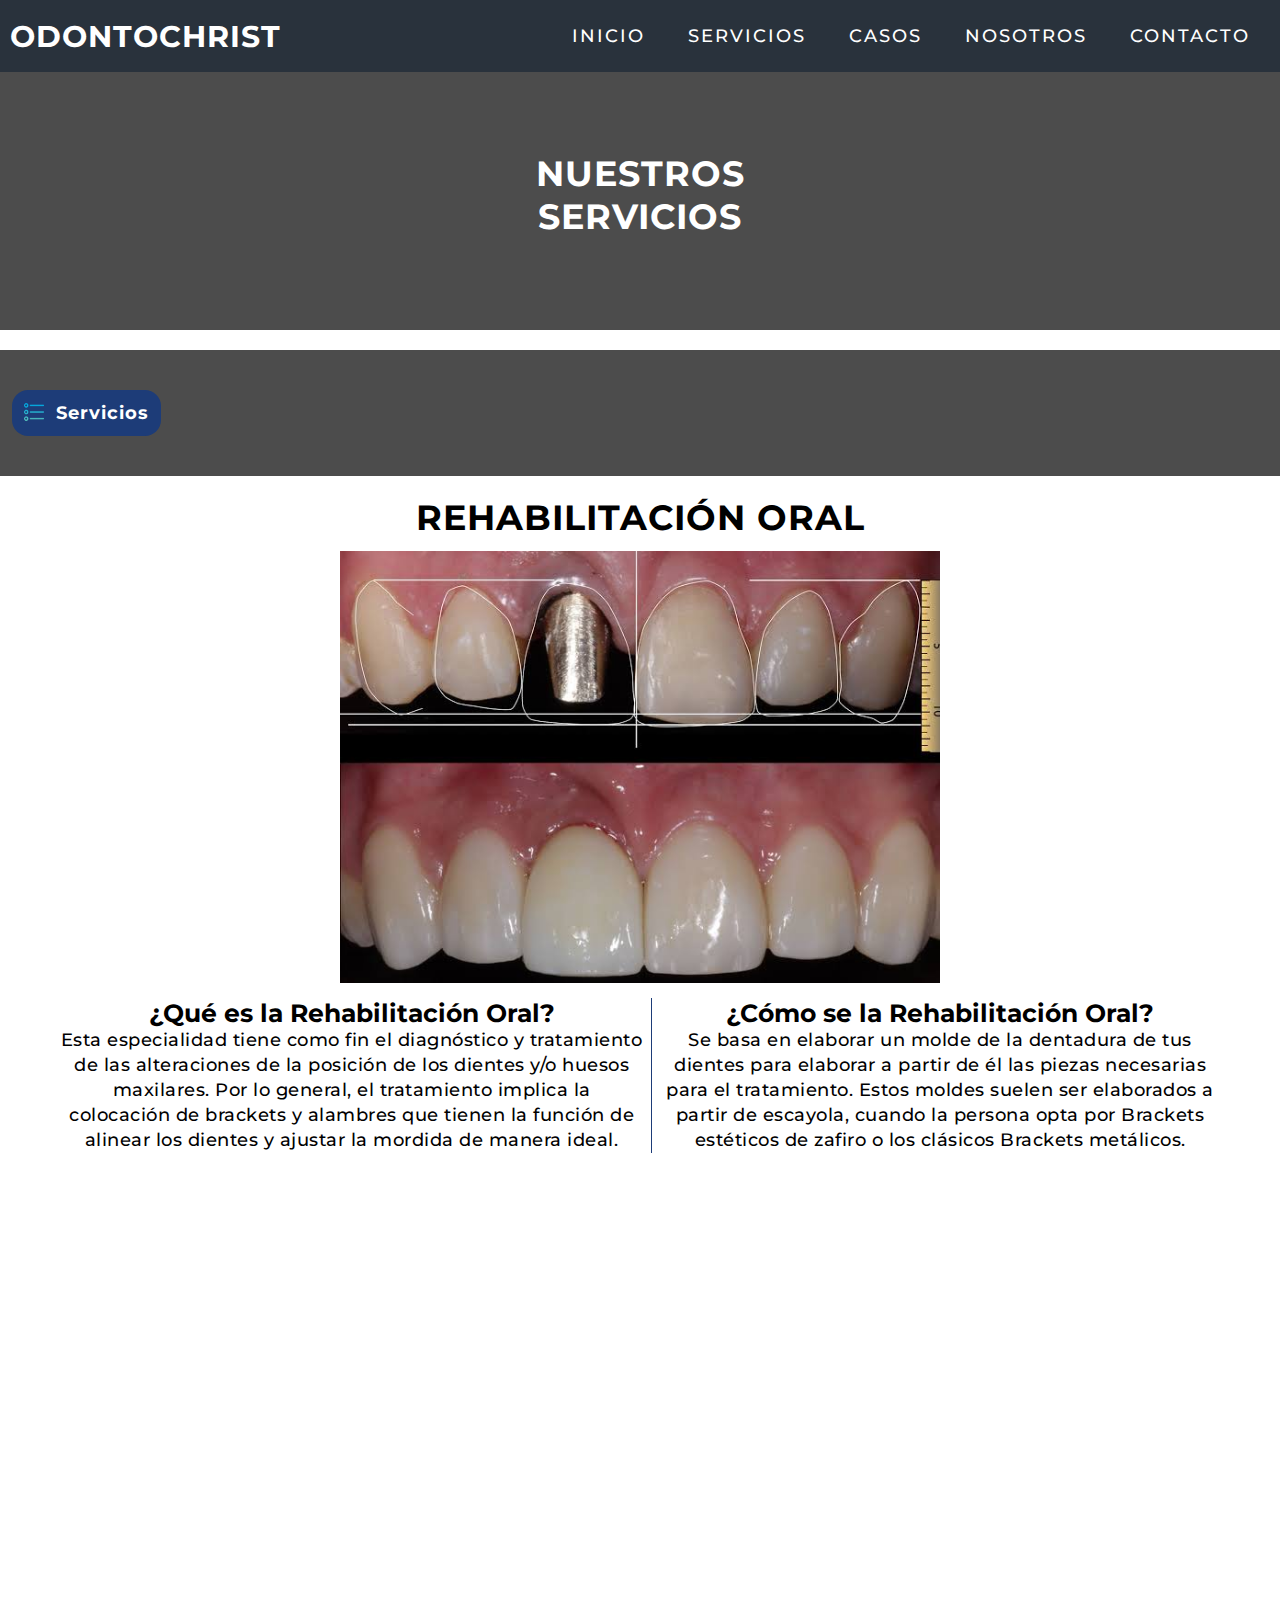
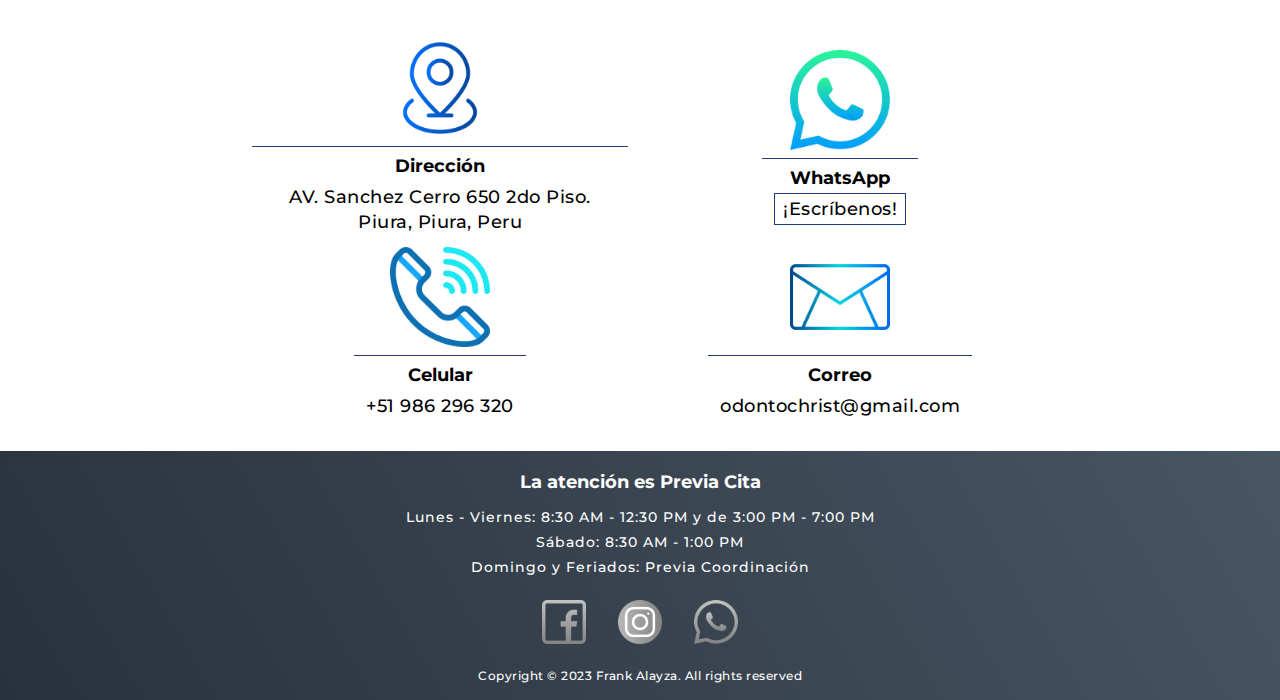
<file: HTML/rehabilitacion.html>
<!DOCTYPE html>
<html lang="es">
<head>
    <meta charset="UTF-8">
    <meta http-equiv="X-UA-Compatible" content="IE=edge">
    <meta name="viewport" content="width=device-width, initial-scale=1.0">
    <title>Ortodoncia</title>
    <link rel="stylesheet" href="../CSS/services-sub_pages.css">
    <style>
        .specialties-container {
            background-image: url(https://1.bp.blogspot.com/-1_WbW4XopoA/Xp5fdgJFCCI/AAAAAAAAEy0/[base64]/s1600/rehabilitaci%25C3%25B3n%2Boral.jpg);
        }
    </style>
</head>
<body>

    <!-- Header -->

    <section id="header">
        <div class="header container">
          <div class="nav-bar">
            <div class="brand">
              <a href="index.html#hero">
                <h1>Odontochrist</h1>
              </a>
            </div>
            <div class="nav-list">
              <div class="hamburger">
                <div class="bar"></div>
              </div>
              <ul>
                <li><a href="../HTML/index.html#hero" data-after="Inicio">Inicio</a></li>
                <li><a href="../HTML/index.html#services" data-after="Servicios">Servicios</a></li>
                <li><a href="../HTML/index.html#cases" data-after="Nosotros">Casos</a></li>
                <li><a href="../HTML/index.html#about" data-after="Contacto">Nosotros</a></li>
                <li><a href="#contact" data-after="Contacto">Contacto</a></li>
              </ul>
            </div>
          </div>
        </div>
      </section>

    <!-- End Header -->

    <!-- Hero Section -->
    
    <section id="hero">
        <div class="hero-container">
            <h1>Nuestros Servicios</h1>
        </div>
    </section>

    <!-- End Hero Section -->

    <!-- Specialties Section -->

    <section id="specialties">
        <div id="specialties_image" class="specialties-container">
            <div id="initiator-services" class="all_specialties-container">
                <div class="all_specialties-container-top">
                    <div>
                        <img src="../IMG/lista (1).png" alt="">
                        <h3>Servicios</h3>
                    </div>
                    <div id="close_all_services" class="close-all_specialties-container-top">
                        <img src="../IMG/marca-x.png" alt="">
                    </div>
                </div>
                <ul>
                    <li id="ortodoncia" onclick="ortodoncia()">
                        <div>
                            <img src="../IMG/flecha-correcta.png" alt="">
                            <p>Ortodoncia</p>
                        </div>
                    </li>
                    <li id="profilaxis" onclick="profilaxis()">
                        <div>
                            <img src="../IMG/flecha-correcta.png" alt="">
                            <p>Profilaxis Dental</p>
                        </div>
                    </li>
                    <li id="curaciones" onclick="curaciones()">
                        <div>
                            <img src="../IMG/flecha-correcta.png" alt="">
                            <p>Curaciones Dentales</p>
                        </div>
                    </li>
                    <li id="endodoncia" onclick="endodoncia()">
                        <div>
                            <img src="../IMG/flecha-correcta.png" alt="">
                            <p>Endodoncia</p>
                        </div>
                    </li>
                    <li id="cirugia" onclick="cirugia()">
                        <div>
                            <img src="../IMG/flecha-correcta.png" alt="">
                            <p>Cirugía Dental</p>
                        </div>
                    </li>
                    <li id="rehabilitacion" onclick="rehabilitacion()">
                        <div>
                            <img src="../IMG/flecha-correcta.png" alt="">
                            <p>Rehabilitación Oral</p>
                        </div>
                    </li>
                    <li id="radiologia" onclick="radiologia()">
                        <div>
                            <img src="../IMG/flecha-correcta.png" alt="">
                            <p>Radiología Dental</p>
                        </div>
                    </li>
                    <li id="odontopediatria" onclick="odontopediatria()">
                        <div>
                            <img src="../IMG/flecha-correcta.png" alt="">
                            <p>Odontopediatría</p>
                        </div>
                    </li>
                    <li id="estetica" onclick="estetica()">
                        <div>
                            <img src="../IMG/flecha-correcta.png" alt="">
                            <p>Estética Dental</p>
                        </div>
                    </li>
                    <li id="blanqueamiento" onclick="blanqueamiento()">
                        <div>
                            <img src="../IMG/flecha-correcta.png" alt="">
                            <p>Blanqueamiento Dental</p>
                        </div>
                    </li>
                </ul>
            </div>
        </div>
    </section>

    <!-- End Specialties Section -->

    <!-- Specialty Section -->

    <section id="specialty">
        <div class="specialty-container">
            <h1 id="specialty-title">Rehabilitación Oral</h1>
            <div class="specialty-img">
                <img id="specialty-image" src="../IMG/rehabilitacion_oral.jpeg" alt="">
            </div>
            <div class="specialty-info">
                <div class="specialty-info-left">
                    <h2 id="specialty-FQ">¿Qué es la Rehabilitación Oral?</h2>
                    <p id="specialty-FI">Esta especialidad tiene como fin el diagnóstico y tratamiento de las alteraciones de la posición de los dientes y/o huesos maxilares. Por lo general, el tratamiento implica la colocación de brackets y alambres que tienen la función de alinear los dientes y ajustar la mordida de manera ideal.</p>
                </div>
                <div class="specialty-info-right">
                    <h2 id="specialty-SQ">¿Cómo se la Rehabilitación Oral?</h2>
                    <p id="specialty-SI">Se basa en elaborar un molde de la dentadura de tus dientes para elaborar a partir de él las piezas necesarias para el tratamiento. Estos moldes suelen ser elaborados a partir de escayola, cuando la persona opta por Brackets estéticos de zafiro o los clásicos Brackets metálicos.</p>
                </div>
            </div>
        </div>
    </section>

    <!-- End Specialty Section -->

    <!-- Contact Section -->
    
    <section id="contact">
        <div class="contact-container">
            <div class="contact-top">
                <iframe src="https://www.google.com/maps/embed?pb=!1m18!1m12!1m3!1d248.34031626902902!2d-80.62768158374666!3d-5.192509284201318!2m3!1f0!2f0!3f0!3m2!1i1024!2i768!4f13.1!3m3!1m2!1s0x904a11b3b5286883%3A0xe7a7b4e5310794dd!2sODONTOCHRIST!5e0!3m2!1ses!2spe!4v1683001592330!5m2!1ses!2spe" width="800" height="600" style="border:0;" allowfullscreen="" loading="lazy" referrerpolicy="no-referrer-when-downgrade"></iframe>
            </div>
            <div class="contact-bot">
                <div class="contact-items-container">
                    <div class="contact-item">
                        <div class="contact-item-img">
                            <img src="../IMG/marca-de-alfiler.png" alt="Map's logo">
                        </div>
                        <div class="contact-item-info">
                            <h3>Dirección</h3>
                            <p>AV. Sanchez Cerro 650 2do Piso. Piura, Piura, Peru</p>
                        </div>
                    </div>
                    <div class="contact-item">
                        <div class="contact-item-img">
                            <img src="../IMG/whatsapp.png" alt="WhatsApp logo">
                        </div>
                        <div class="contact-item-info">
                            <h3>WhatsApp</h3>
                            <p><a href="https://wa.link/ukxzh8">¡Escríbenos!</a></p>
                        </div>
                    </div>
                    <div class="contact-item">
                        <div class="contact-item-img">
                            <img src="../IMG/llamada-telefonica.png" alt="phone logo">
                        </div>
                        <div class="contact-item-info">
                            <h3>Celular</h3>
                            <p>+51 986 296 320</p>
                        </div>
                    </div>
                    <div class="contact-item">
                        <div class="contact-item-img">
                            <img src="../IMG/sobre.png" alt="mail logo">
                        </div>
                        <div class="contact-item-info">
                            <h3>Correo</h3>
                            <p>odontochrist@gmail.com</p>
                        </div>
                    </div>
                </div>
            </div>
        </div>
    </section>

    <!-- End Contact Section -->

    <!-- Footer -->

    <section id="footer">
        <div class="footer-container">
            <div class="schedule">
                <h3>La atención es Previa Cita</h3>
                <p>
                    Lunes - Viernes: 8:30 AM - 12:30 PM y de 3:00 PM - 7:00 PM<br>
                    Sábado: 8:30 AM - 1:00 PM <br>
                    Domingo y Feriados: Previa Coordinación
                </p>
            </div>
            <div class="social-icons">
                <div class="social-item">
                    <a href="https://www.facebook.com/ODONTOCHRIST/">
                        <img src="../IMG/facebook.png" alt="facebook's icon">
                    </a>
                </div>
                <div class="social-item">
                    <a href="https://www.instagram.com/odontochrist87/?igshid=ZDdkNTZiNTM%3D">
                        <img src="../IMG/instagram.png" alt="facebook's icon">
                    </a>
                </div>
                <div class="social-item">
                    <a href="https://wa.link/ukxzh8">
                        <img src="../IMG/whatsapp.png" alt="facebook's icon">
                    </a>
                </div>
            </div>
            <p>Copyright © 2023 Frank Alayza. All rights reserved</p>
        </div>
    </section>

    <!-- End Footer -->
    
    <script src="../JS/main.js"></script>
</body>
</html>
</file>
<file: CSS/services-sub_pages.css>
@import 'https://fonts.googleapis.com/css?family=Montserrat:300, 400, 700&display=swap';
* {
	padding: 0;
	margin: 0;
	box-sizing: border-box;
}
html {
	font-size: 10px;
	font-family: 'Montserrat', sans-serif;
	scroll-behavior: smooth;
    background-color: white;
}
a {
	text-decoration: none;
    cursor: pointer;
}
img {
	height: 100%;
	width: 100%;
	object-fit: cover;
    overflow: hidden;
}
h1 {
    font-size: 3.5rem;
    letter-spacing: 0.1rem;
    text-transform: uppercase;
}
h2 {
    font-size: 2.5rem;
    color: var(--red);
}
h3 {
    font-size: 1.8rem;
    color: var(--red);
}
p {
    color: var(--pink);
    font-size: 1.8rem;
    line-height: 2.5rem;
    font-weight: 500;
    letter-spacing: 0.05rem;
}
:root {
    --bluee: #1D3C78;
    --white: white;
    --other-white: rgb(234, 234, 234);
}

/* Header */

.brand h1 {
	font-size: 3rem;
	text-transform: uppercase;
	color: white;
}


#header {
	position: fixed;
	z-index: 1000;
	left: 0;
	top: 0;
	width: 100vw;
	height: auto;
    background-color: rgb(41, 50, 60);
}
#header .header {
	min-height: 8vh;
	background-color: var(--black);
	transition: 0.3s ease background-color;
    display: flex;
    justify-content: center;
    align-items: center;
}
#header .nav-bar {
	display: flex;
	align-items: center;
	justify-content: space-between;
    justify-self: center;
	width: 100%;
	height: 100%;
	max-width: 1300px;
	padding: 0 10px;
}
#header .nav-bar .brand a h1 {
    color: white;
}
#header .nav-list ul {
	list-style: none;
	position: absolute;
	background-color: rgb(31, 30, 30);
	width: 100vw;
	height: 100vh;
	left: 100%;
	top: 0;
	display: flex;
	flex-direction: column;
	justify-content: center;
	align-items: center;
	z-index: 1;
	overflow-x: hidden;
	transition: 0.5s ease left;
}
#header .nav-list ul.active {
	left: 0%;
}
#header .nav-list ul a {
	font-size: 2.5rem;
	font-weight: 500;
	letter-spacing: 0.2rem;
	text-decoration: none;
	color: white;
	text-transform: uppercase;
	padding: 20px;
	display: block;
    background-color: transparent;
}
#header .nav-list ul a::after {
	content: attr(data-after);
	position: absolute;
	top: 50%;
	left: 50%;
	transform: translate(-50%, -50%) scale(0);
	color: rgba(240, 248, 255, 0.021);
	font-size: 13rem;
	letter-spacing: 50px;
	z-index: -1;
	transition: 0.3s ease letter-spacing;
}
#header .nav-list ul li:hover a::after {
	transform: translate(-50%, -50%) scale(1);
	letter-spacing: initial;
}
#header .nav-list ul li:hover a {
	color: var(--bluee);

}
#header .hamburger {
	height: 60px;
	width: 60px;
	display: inline-block;
	border: 3px solid white;
	border-radius: 50%;
	position: relative;
	display: flex;
	align-items: center;
	justify-content: center;
	z-index: 100;
	cursor: pointer;
	transform: scale(0.8);
}
#header .hamburger:after {
	position: absolute;
	content: '';
	height: 100%;
	width: 100%;
	border-radius: 50%;
	border: 3px solid white;
	animation: hamburger_puls 1s ease infinite;
}
#header .hamburger .bar {
	height: 2px;
	width: 30px;
	position: relative;
	background-color: white;
	z-index: -1;
}
#header .hamburger .bar::after,
#header .hamburger .bar::before {
	content: '';
	position: absolute;
	height: 100%;
	width: 100%;
	left: 0;
	background-color: white;
	transition: 0.3s ease;
	transition-property: top, bottom;
}
#header .hamburger .bar::after {
	top: 8px;
}
#header .hamburger .bar::before {
	bottom: 8px;
}
#header .hamburger.active .bar::before {
	bottom: 0;
}
#header .hamburger.active .bar::after {
	top: 0;
}

/* End Header */

/* Hero Section */

#hero {
    background-image: url(https://scontent.fpiu1-1.fna.fbcdn.net/v/t39.30808-6/310282424_529106852555108_864114877436357299_n.jpg?stp=dst-jpg_s1080x2048&_nc_cat=103&ccb=1-7&_nc_sid=e3f864&_nc_ohc=8_CT0bIHgykAX_yT57Q&_nc_ht=scontent.fpiu1-1.fna&oh=00_AfDIkuuLl_VtNzEz5Rn20QHcxRRoZIcA4ggOXrk6Z43bmQ&oe=6455759E);
	background-size: contain;
	background-position: top center;
	position: relative;
	z-index: 1;
    display: flex;
    justify-content: center;
    margin-bottom: 20px;
    padding-top: 60px;
}
#hero::after {
    content: '';
    position: absolute;
    left: 0;
    top: 0;
    height: 100%;
    width: 100%;
    background-color: black;
    opacity: 0.7;
    z-index: -1;
}
#hero .hero-container {
    height: 30vh;
    width: 100%;
    max-width: 1200px;
    display: flex;
    flex-direction: column;
    justify-content: center;
    align-items: center;
    padding: 0px 50px;
    text-align: center;
}
#hero .hero-container h1 {
    font-size: 3.5rem;
    letter-spacing: .1rem;
    color: var(--white);
    max-width: 300px;
}

/* End Hero Section */

/* Specialties Section */

.specialties-container {
    display: flex;
    justify-content: flex-start;
    align-items: center;
    width: 100%;
}
.specialties-container {
    background-image: url(https://www.higienistasvitis.com/wp-content/uploads/2016/08/HABITOS-DE-HIGIENE-ORAL-EN-PACIENTES-CON-ORTODONCIA_A_shutterstock_417290032.jpg);
	background-size: contain;
	background-position: top center;
	position: relative;
	z-index: 1;
    display: flex;
    justify-content: flex-start;
    align-items: center;
    margin-bottom: 20px;
    padding: 40px 0px;
}
.specialties-container::after {
    content: '';
    position: absolute;
    left: 0;
    top: 0;
    height: 100%;
    width: 100%;
    background-color: black;
    opacity: 0.7;
    z-index: -1;
}
.specialties-container .all_specialties-container {
    background-color: var(--bluee);
    display: flex;
    flex-direction: column;
    padding: 12px;
    border-radius: 16px;
    margin: 0px 12px;
    cursor: pointer;
}
.specialties-container .all_specialties-container:hover {
    border: 1px solid var(--bluee);
    background-color: white;
}
.specialties-container .all_specialties-container:hover .all_specialties-container-top div h3 {
    color: var(--bluee);
}
.specialties-container .all_specialties-container .all_specialties-container-top {
    display: flex;
    justify-content: space-between;
    align-items: center;
}
.specialties-container .all_specialties-container .all_specialties-container-top div {
    display: flex;
}
.specialties-container .all_specialties-container .all_specialties-container-top div h3 {
    color: white;
    letter-spacing: .1rem;
}
.specialties-container .all_specialties-container .all_specialties-container-top div img {
    width: 20px;
    margin-right: 12px;
}
.specialties-container .all_specialties-container .all_specialties-container-top .close-all_specialties-container-top {
    display: none;
}
.specialties-container .all_specialties-container .all_specialties-container-top .close-all_specialties-container-top:hover {
    background-color: var(--bluee);
    border-radius: 50%;
}
.specialties-container .all_specialties-container .all_specialties-container-top .close-all_specialties-container-top img {
    width: 20px;
    height: 20px;
    margin-right: 0px;
}
.specialties-container .all_specialties-container ul {
    list-style: none;
    display: none;
    flex-direction: column;
}
.specialties-container .all_specialties-container ul li {
    display: flex;
    justify-content: flex-start;
    align-items: center;
    border-radius: 8px;
    margin-bottom: 4px;
}
.specialties-container .all_specialties-container ul li:nth-child(1) {
    margin-top: 4px;
}
.specialties-container .all_specialties-container:hover li {
    background-color: white;
    border: 1px solid var(--bluee);
}
.specialties-container .all_specialties-container:hover li div {
    color: var(--bluee);
}
.specialties-container .all_specialties-container ul li:hover {
    background-color: var(--bluee);
}
.specialties-container .all_specialties-container ul li:hover div {
    color: white;
}
.specialties-container .all_specialties-container ul li div {
    display: flex;
    justify-content: center;
    align-items: center;
    color: white;
}
.specialties-container .all_specialties-container ul li img {
    width: 16px;
    margin-right: 12px;
}

/* End Specialties Section */

/* Specialty Section */

#specialty {
    width: 100%;
    display: flex;
    justify-content: center;
    align-items: center;
}
.specialty-container {
    width: 100%;
    margin-bottom: 20px;
    display: flex;
    justify-content: center;
    align-items: center;
    flex-direction: column;
    max-width: 1200px;
}
.specialty-container h1 {
    margin-bottom: 12px;
}
.specialty-container .specialty-img {
    width: 100%;
    max-width: 600px;
    margin-bottom: 12px;
}
.specialty-container .specialty-info {
    width: 100%;
    display: flex;
    flex-direction: column;
    justify-content: center;
    align-items: center;
    text-align: center;
    padding: 0px 20px;
}
.specialty-container .specialty-info .specialty-info-left {
    margin-bottom: 12px;
}

/* End Specialty Section */

/* Contact Section */

#contact {
    width: 100%;
    display: flex;
    justify-content: center;
    align-items: center;
}
.contact-container {
    width: 100%;
    margin-bottom: 20px;
    display: flex;
    flex-direction: column;
    justify-content: center;
    align-items: center;
    max-width: 1200px;
}
.contact-container .contact-top {
    width: 100%;
    max-width: 600px;
    margin-bottom: 12px;
}
.contact-container .contact-top iframe {
    width: 100%;
    height: 450px;
}
.contact-container .contact-bot {
    width: 100%;
    display: flex;
    flex-direction: column;
    justify-content: center;
    align-items: center;
}
.contact-container .contact-bot .contact-items-container {
    width: 100%;
    display: flex;
    justify-content: center;
    align-items: center;
    flex-direction: column;
    max-width: 350px;
}
.contact-container .contact-bot .contact-items-container .contact-item {
    width: 100%;
    display: flex;
    justify-content: center;
    align-items: center;
    flex-direction: column;
    text-align: center;
    margin-bottom: 12px;
}
.contact-container .contact-bot .contact-items-container .contact-item .contact-item-img {
    width: 100px;
    height: 100px;
    margin-bottom: 8px;
}
.contact-container .contact-bot .contact-items-container .contact-item .contact-item-img img {
    object-fit: contain;
}
.contact-container .contact-bot .contact-items-container .contact-item .contact-item-info {
    border-top: 1px solid var(--bluee);
    padding: 8px 12px 0px;
    margin: 0px 12px;
}
.contact-container .contact-bot .contact-items-container .contact-item .contact-item-info:nth-child(2) h3 {
    margin-bottom: 8px;
}
.contact-container .contact-bot .contact-items-container .contact-item .contact-item-info p a {
    color:  black;
    border: 1px solid var(--bluee);
    padding: 4px 8px;
}
.contact-container .contact-bot .contact-items-container .contact-item .contact-item-info p a:hover {
    color: white;
    background-color: var(--bluee);
}

/* End Contact Section */

/* Footer */

#footer .footer-container {
    background-image: linear-gradient(60deg, rgb(41, 50, 60) 0%, rgb(72, 85, 99) 100%);
    display: flex;
    flex-direction: column;
    width: 100%;
    justify-content: center;
    align-items: center;
    padding-bottom: 12px;
    text-align: center;
}
#footer .footer-container .schedule {
    margin: 20px;
}
#footer .footer-container .schedule h3 {
    margin-bottom: 12px;
    color: white;
}
#footer .footer-container .schedule p {
    color: white;
    font-size: 1.4rem;
    letter-spacing: .1rem;
    text-align: center;
    line-height: 2.5rem;
}
#footer .footer-container .social-icons {
    width: 100%;
    display: flex;
    flex-direction: row;
    justify-content: center;
    align-items: center;
    margin-bottom: 16px;
}
#footer .footer-container .social-icons .social-item {
    width: 44px;
    margin: 0 16px;
}
#footer .footer-container .social-icons .social-item a {
    width: 100%;
}
#footer .footer-container .social-icons .social-item a img {
    width: 100%;
    filter: grayscale(1);
}
#footer .footer-container .social-icons .social-item:hover a img {
    filter: grayscale(0);
}
#footer .footer-container p {
    color: white;
    font-size: 1.2rem;
}

/* End Fotter */

/* Keyframes */

@keyframes hamburger_puls {
	0% {
		opacity: 1;
		transform: scale(1);
	}
	100% {
		opacity: 0;
		transform: scale(1.4);
	}
}

/* End Keyframes */

@media only screen and (min-width: 768px) {

    /* Contact Section */
    
    .contact-container .contact-top {
        max-width: 900px;
    }
    .contact-container .contact-bot .contact-items-container {
        max-width: 800px;
        flex-direction: row;
        flex-wrap: wrap;
    }
    .contact-container .contact-bot .contact-items-container .contact-item {
        width: 50%;
    }

    /* End Contact Section */

}

/* Media Query For Desktop */

@media only screen and (min-width: 1200px) {

    /* header */

	#header .hamburger {
		display: none;
	}
	#header .nav-list ul {
		position: initial;
		display: block;
		height: auto;
		width: fit-content;
		background-color: transparent;
	}
	#header .nav-list ul li {
		display: inline-block;
	}
	#header .nav-list ul li a {
		font-size: 1.8rem;
	}
	#header .nav-list ul a:after {
		display: none;
	}

	/* End header */

    /* Specialty Section */

    .specialty-container .specialty-info {
        flex-direction: row;
    }
    .specialty-container .specialty-info .specialty-info-left {
        margin-bottom: 0px;
        border-right: 1px solid var(--bluee);
        padding-right: 8px;
    }
    .specialty-container .specialty-info .specialty-info-right {
        padding-left: 8px;
    }

    /* End Specialty Section */

}

/* End Media Query For Desktop */
</file>
